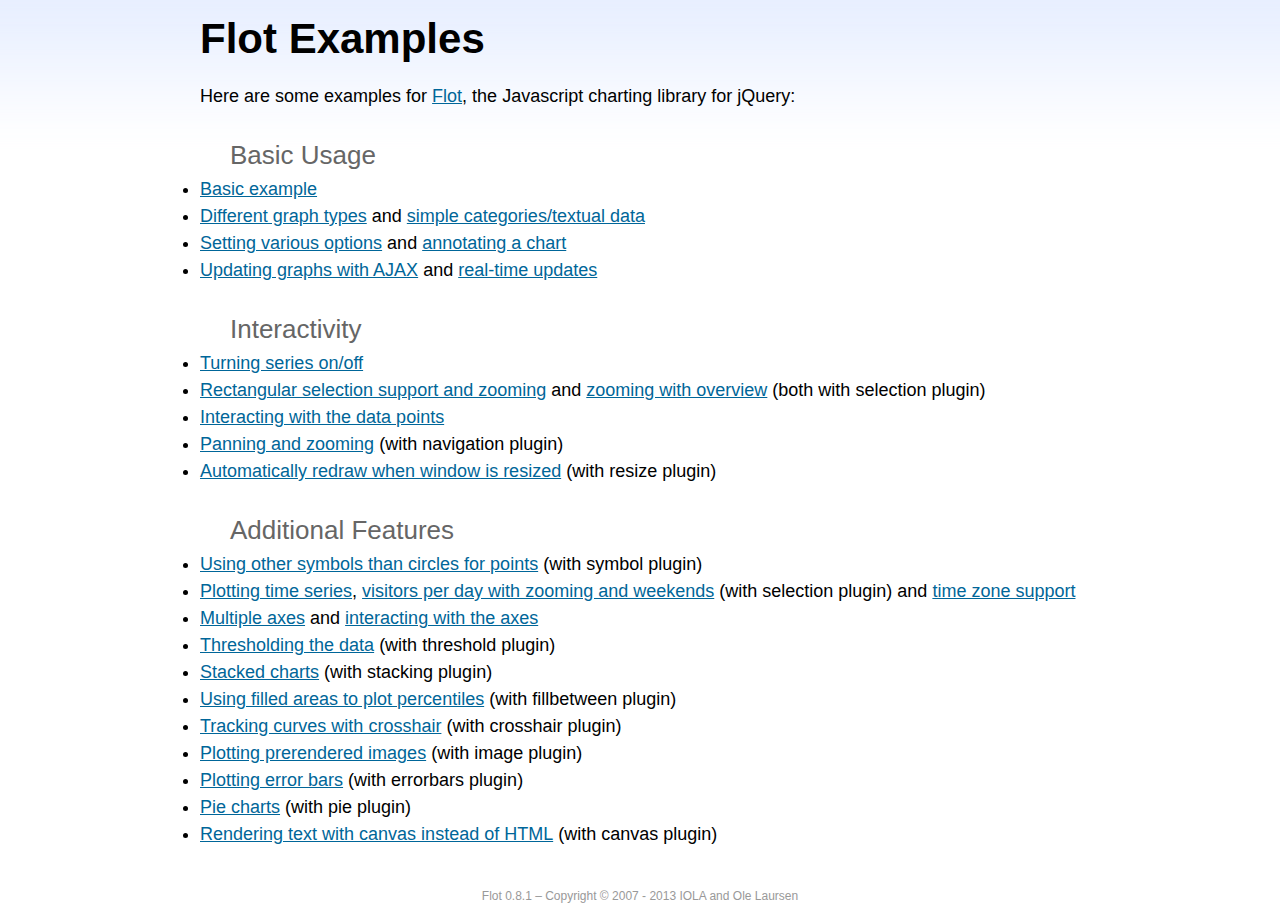
<file: jquery/jquery/flot/examples/index.html>
<!DOCTYPE html PUBLIC "-//W3C//DTD HTML 4.01//EN" "http://www.w3.org/TR/html4/strict.dtd">
<html>
<head>
	<meta http-equiv="Content-Type" content="text/html; charset=utf-8">
	<title>Flot Examples</title>
	<link href="examples.css" rel="stylesheet" type="text/css">
	<style>

	h3 {
		margin-top: 30px;
		margin-bottom: 5px;
	}

	</style>
	<script language="javascript" type="text/javascript" src="../jquery.js"></script>
	<script language="javascript" type="text/javascript" src="../jquery.flot.js"></script>
	<script type="text/javascript">

	$(function() {

		// Add the Flot version string to the footer

		$("#footer").prepend("Flot " + $.plot.version + " &ndash; ");
	});

	</script>
</head>
<body>

	<div id="header">
		<h2>Flot Examples</h2>
	</div>

	<div id="content">

		<p>Here are some examples for <a href="http://www.flotcharts.org">Flot</a>, the Javascript charting library for jQuery:</p>

		<h3>Basic Usage</h3>

		<ul>
			<li><a href="basic-usage/index.html">Basic example</a></li>
			<li><a href="series-types/index.html">Different graph types</a> and <a href="categories/index.html">simple categories/textual data</a></li>
			<li><a href="basic-options/index.html">Setting various options</a> and <a href="annotating/index.html">annotating a chart</a></li>
			<li><a href="ajax/index.html">Updating graphs with AJAX</a> and <a href="realtime/index.html">real-time updates</a></li>
		</ul>

		<h3>Interactivity</h3>

		<ul>
			<li><a href="series-toggle/index.html">Turning series on/off</a></li>
			<li><a href="selection/index.html">Rectangular selection support and zooming</a> and <a href="zooming/index.html">zooming with overview</a> (both with selection plugin)</li>
			<li><a href="interacting/index.html">Interacting with the data points</a></li>
			<li><a href="navigate/index.html">Panning and zooming</a> (with navigation plugin)</li>
			<li><a href="resize/index.html">Automatically redraw when window is resized</a> (with resize plugin)</li>
		</ul>

		<h3>Additional Features</h3>

		<ul>
			<li><a href="symbols/index.html">Using other symbols than circles for points</a> (with symbol plugin)</li>
			<li><a href="axes-time/index.html">Plotting time series</a>, <a href="visitors/index.html">visitors per day with zooming and weekends</a> (with selection plugin) and <a href="axes-time-zones/index.html">time zone support</a></li>
			<li><a href="axes-multiple/index.html">Multiple axes</a> and <a href="axes-interacting/index.html">interacting with the axes</a></li>
			<li><a href="threshold/index.html">Thresholding the data</a> (with threshold plugin)</li>
			<li><a href="stacking/index.html">Stacked charts</a> (with stacking plugin)</li>
			<li><a href="percentiles/index.html">Using filled areas to plot percentiles</a> (with fillbetween plugin)</li>
			<li><a href="tracking/index.html">Tracking curves with crosshair</a> (with crosshair plugin)</li>
			<li><a href="image/index.html">Plotting prerendered images</a> (with image plugin)</li>
			<li><a href="series-errorbars/index.html">Plotting error bars</a> (with errorbars plugin)</li>
			<li><a href="series-pie/index.html">Pie charts</a> (with pie plugin)</li>
			<li><a href="canvas/index.html">Rendering text with canvas instead of HTML</a> (with canvas plugin)</li>
		</ul>

	</div>

	<div id="footer">
		Copyright &copy; 2007 - 2013 IOLA and Ole Laursen
	</div>

</body>
</html>
</file>
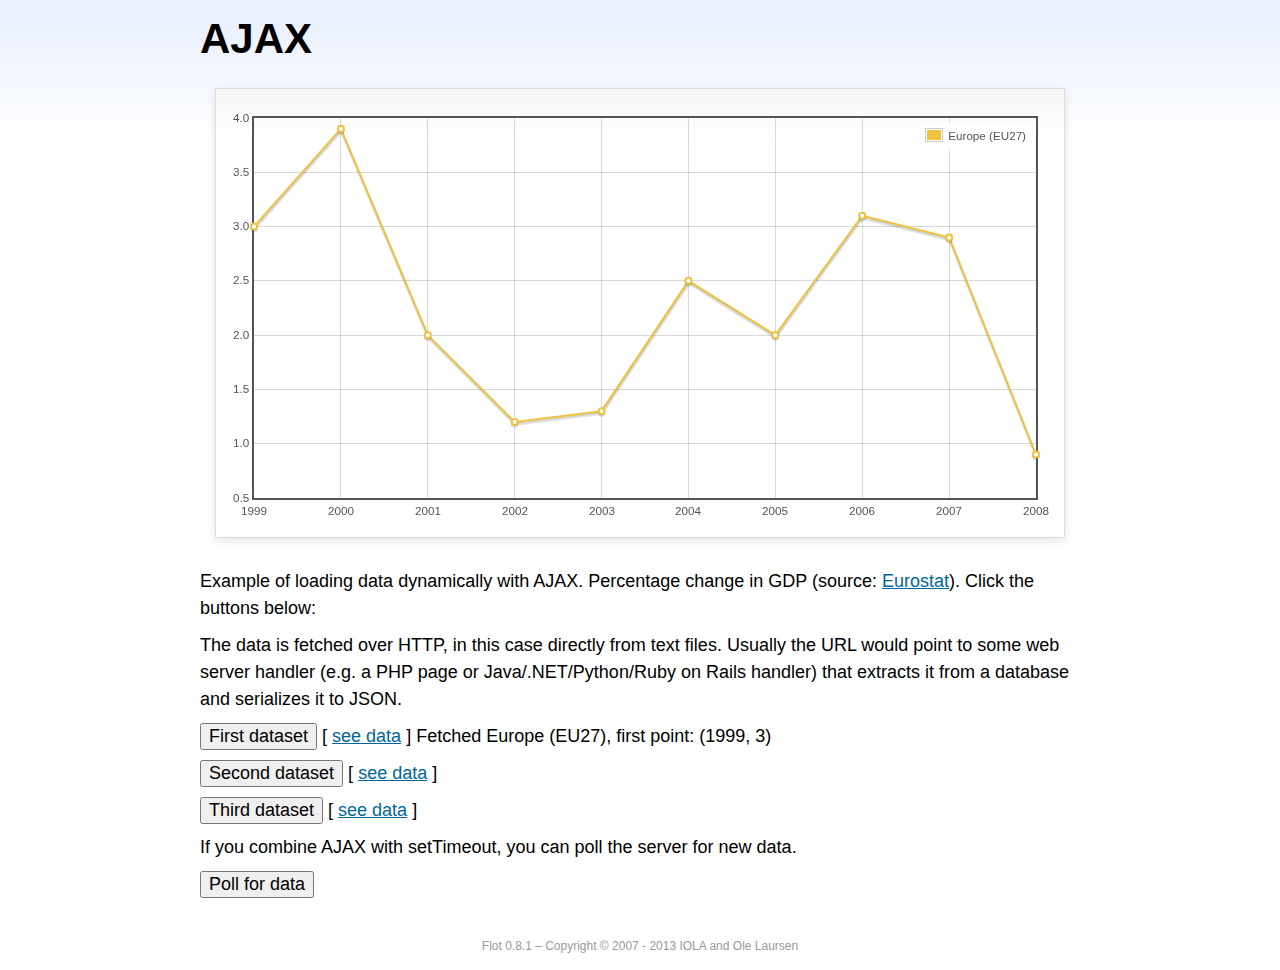
<file: jquery/jquery/flot/examples/ajax/index.html>
<!DOCTYPE html PUBLIC "-//W3C//DTD HTML 4.01//EN" "http://www.w3.org/TR/html4/strict.dtd">
<html>
<head>
	<meta http-equiv="Content-Type" content="text/html; charset=utf-8">
	<title>Flot Examples: AJAX</title>
	<link href="../examples.css" rel="stylesheet" type="text/css">
	<!--[if lte IE 8]><script language="javascript" type="text/javascript" src="../../excanvas.min.js"></script><![endif]-->
	<script language="javascript" type="text/javascript" src="../../jquery.js"></script>
	<script language="javascript" type="text/javascript" src="../../jquery.flot.js"></script>
	<script type="text/javascript">

	$(function() {

		var options = {
			lines: {
				show: true
			},
			points: {
				show: true
			},
			xaxis: {
				tickDecimals: 0,
				tickSize: 1
			}
		};

		var data = [];

		$.plot("#placeholder", data, options);

		// Fetch one series, adding to what we already have

		var alreadyFetched = {};

		$("button.fetchSeries").click(function () {

			var button = $(this);

			// Find the URL in the link right next to us, then fetch the data

			var dataurl = button.siblings("a").attr("href");

			function onDataReceived(series) {

				// Extract the first coordinate pair; jQuery has parsed it, so
				// the data is now just an ordinary JavaScript object

				var firstcoordinate = "(" + series.data[0][0] + ", " + series.data[0][1] + ")";
				button.siblings("span").text("Fetched " + series.label + ", first point: " + firstcoordinate);

				// Push the new data onto our existing data array

				if (!alreadyFetched[series.label]) {
					alreadyFetched[series.label] = true;
					data.push(series);
				}

				$.plot("#placeholder", data, options);
			}

			$.ajax({
				url: dataurl,
				type: "GET",
				dataType: "json",
				success: onDataReceived
			});
		});

		// Initiate a recurring data update

		$("button.dataUpdate").click(function () {

			data = [];
			alreadyFetched = {};

			$.plot("#placeholder", data, options);

			var iteration = 0;

			function fetchData() {

				++iteration;

				function onDataReceived(series) {

					// Load all the data in one pass; if we only got partial
					// data we could merge it with what we already have.

					data = [ series ];
					$.plot("#placeholder", data, options);
				}

				// Normally we call the same URL - a script connected to a
				// database - but in this case we only have static example
				// files, so we need to modify the URL.

				$.ajax({
					url: "data-eu-gdp-growth-" + iteration + ".json",
					type: "GET",
					dataType: "json",
					success: onDataReceived
				});

				if (iteration < 5) {
					setTimeout(fetchData, 1000);
				} else {
					data = [];
					alreadyFetched = {};
				}
			}

			setTimeout(fetchData, 1000);
		});

		// Load the first series by default, so we don't have an empty plot

		$("button.fetchSeries:first").click();

		// Add the Flot version string to the footer

		$("#footer").prepend("Flot " + $.plot.version + " &ndash; ");
	});

	</script>
</head>
<body>

	<div id="header">
		<h2>AJAX</h2>
	</div>

	<div id="content">

		<div class="demo-container">
			<div id="placeholder" class="demo-placeholder"></div>
		</div>

		<p>Example of loading data dynamically with AJAX. Percentage change in GDP (source: <a href="http://epp.eurostat.ec.europa.eu/tgm/table.do?tab=table&init=1&plugin=1&language=en&pcode=tsieb020">Eurostat</a>). Click the buttons below:</p>

		<p>The data is fetched over HTTP, in this case directly from text files. Usually the URL would point to some web server handler (e.g. a PHP page or Java/.NET/Python/Ruby on Rails handler) that extracts it from a database and serializes it to JSON.</p>

		<p>
			<button class="fetchSeries">First dataset</button>
			[ <a href="data-eu-gdp-growth.json">see data</a> ]
			<span></span>
		</p>

		<p>
			<button class="fetchSeries">Second dataset</button>
			[ <a href="data-japan-gdp-growth.json">see data</a> ]
			<span></span>
		</p>

		<p>
			<button class="fetchSeries">Third dataset</button>
			[ <a href="data-usa-gdp-growth.json">see data</a> ]
			<span></span>
		</p>

		<p>If you combine AJAX with setTimeout, you can poll the server for new data.</p>

		<p>
			<button class="dataUpdate">Poll for data</button>
		</p>

	</div>

	<div id="footer">
		Copyright &copy; 2007 - 2013 IOLA and Ole Laursen
	</div>

</body>
</html>
</file>
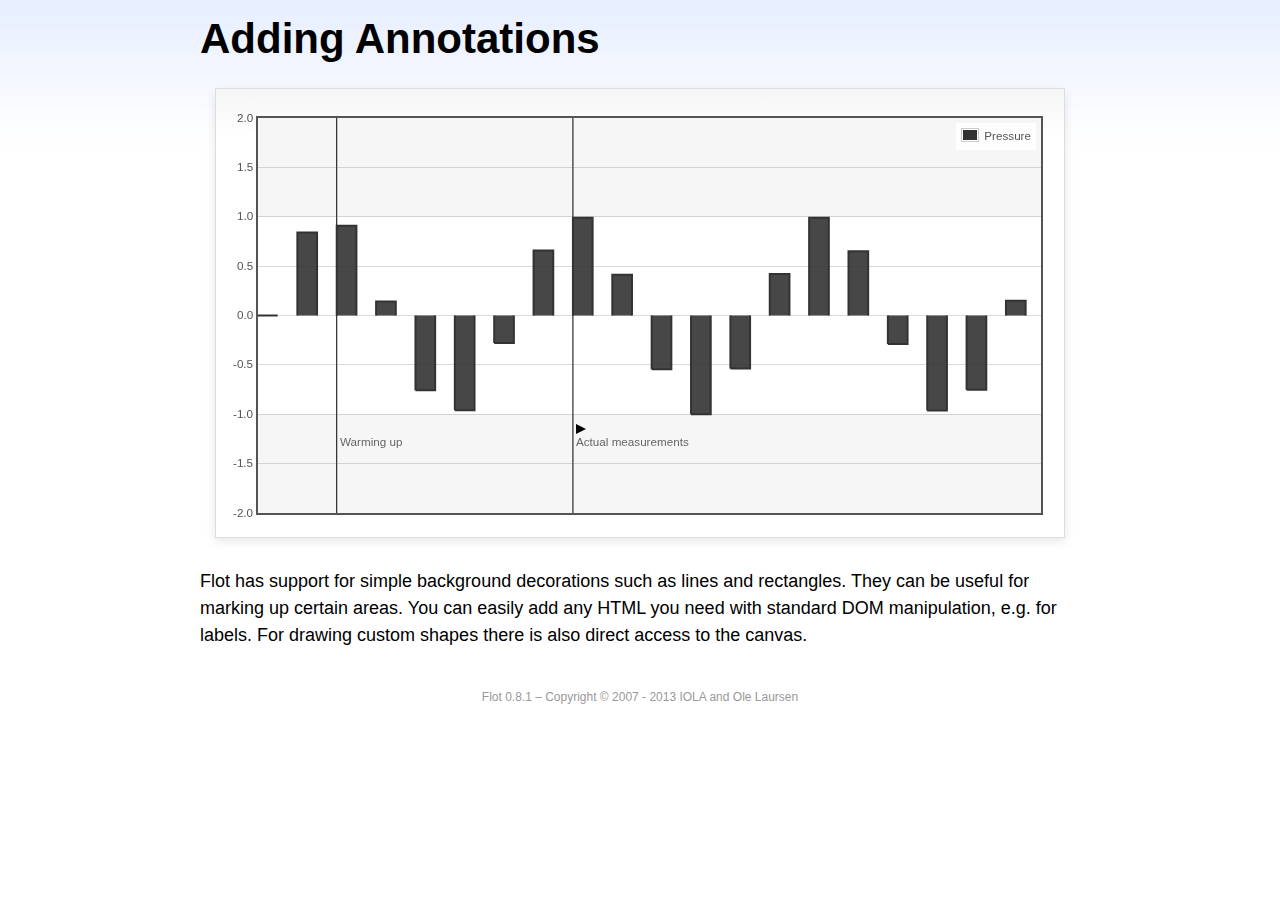
<file: jquery/jquery/flot/examples/annotating/index.html>
<!DOCTYPE html PUBLIC "-//W3C//DTD HTML 4.01//EN" "http://www.w3.org/TR/html4/strict.dtd">
<html>
<head>
	<meta http-equiv="Content-Type" content="text/html; charset=utf-8">
	<title>Flot Examples: Adding Annotations</title>
	<link href="../examples.css" rel="stylesheet" type="text/css">
	<!--[if lte IE 8]><script language="javascript" type="text/javascript" src="../../excanvas.min.js"></script><![endif]-->
	<script language="javascript" type="text/javascript" src="../../jquery.js"></script>
	<script language="javascript" type="text/javascript" src="../../jquery.flot.js"></script>
	<script type="text/javascript">

	$(function() {

		var d1 = [];
		for (var i = 0; i < 20; ++i) {
			d1.push([i, Math.sin(i)]);
		}

		var data = [{ data: d1, label: "Pressure", color: "#333" }];

		var markings = [
			{ color: "#f6f6f6", yaxis: { from: 1 } },
			{ color: "#f6f6f6", yaxis: { to: -1 } },
			{ color: "#000", lineWidth: 1, xaxis: { from: 2, to: 2 } },
			{ color: "#000", lineWidth: 1, xaxis: { from: 8, to: 8 } }
		];

		var placeholder = $("#placeholder");

		var plot = $.plot(placeholder, data, {
			bars: { show: true, barWidth: 0.5, fill: 0.9 },
			xaxis: { ticks: [], autoscaleMargin: 0.02 },
			yaxis: { min: -2, max: 2 },
			grid: { markings: markings }
		});

		var o = plot.pointOffset({ x: 2, y: -1.2});

		// Append it to the placeholder that Flot already uses for positioning

		placeholder.append("<div style='position:absolute;left:" + (o.left + 4) + "px;top:" + o.top + "px;color:#666;font-size:smaller'>Warming up</div>");

		o = plot.pointOffset({ x: 8, y: -1.2});
		placeholder.append("<div style='position:absolute;left:" + (o.left + 4) + "px;top:" + o.top + "px;color:#666;font-size:smaller'>Actual measurements</div>");

		// Draw a little arrow on top of the last label to demonstrate canvas
		// drawing

		var ctx = plot.getCanvas().getContext("2d");
		ctx.beginPath();
		o.left += 4;
		ctx.moveTo(o.left, o.top);
		ctx.lineTo(o.left, o.top - 10);
		ctx.lineTo(o.left + 10, o.top - 5);
		ctx.lineTo(o.left, o.top);
		ctx.fillStyle = "#000";
		ctx.fill();

		// Add the Flot version string to the footer

		$("#footer").prepend("Flot " + $.plot.version + " &ndash; ");
	});

	</script>
</head>
<body>

	<div id="header">
		<h2>Adding Annotations</h2>
	</div>

	<div id="content">

		<div class="demo-container">
			<div id="placeholder" class="demo-placeholder"></div>
		</div>

		<p>Flot has support for simple background decorations such as lines and rectangles. They can be useful for marking up certain areas. You can easily add any HTML you need with standard DOM manipulation, e.g. for labels. For drawing custom shapes there is also direct access to the canvas.</p>

	</div>

	<div id="footer">
		Copyright &copy; 2007 - 2013 IOLA and Ole Laursen
	</div>

</body>
</html>
</file>
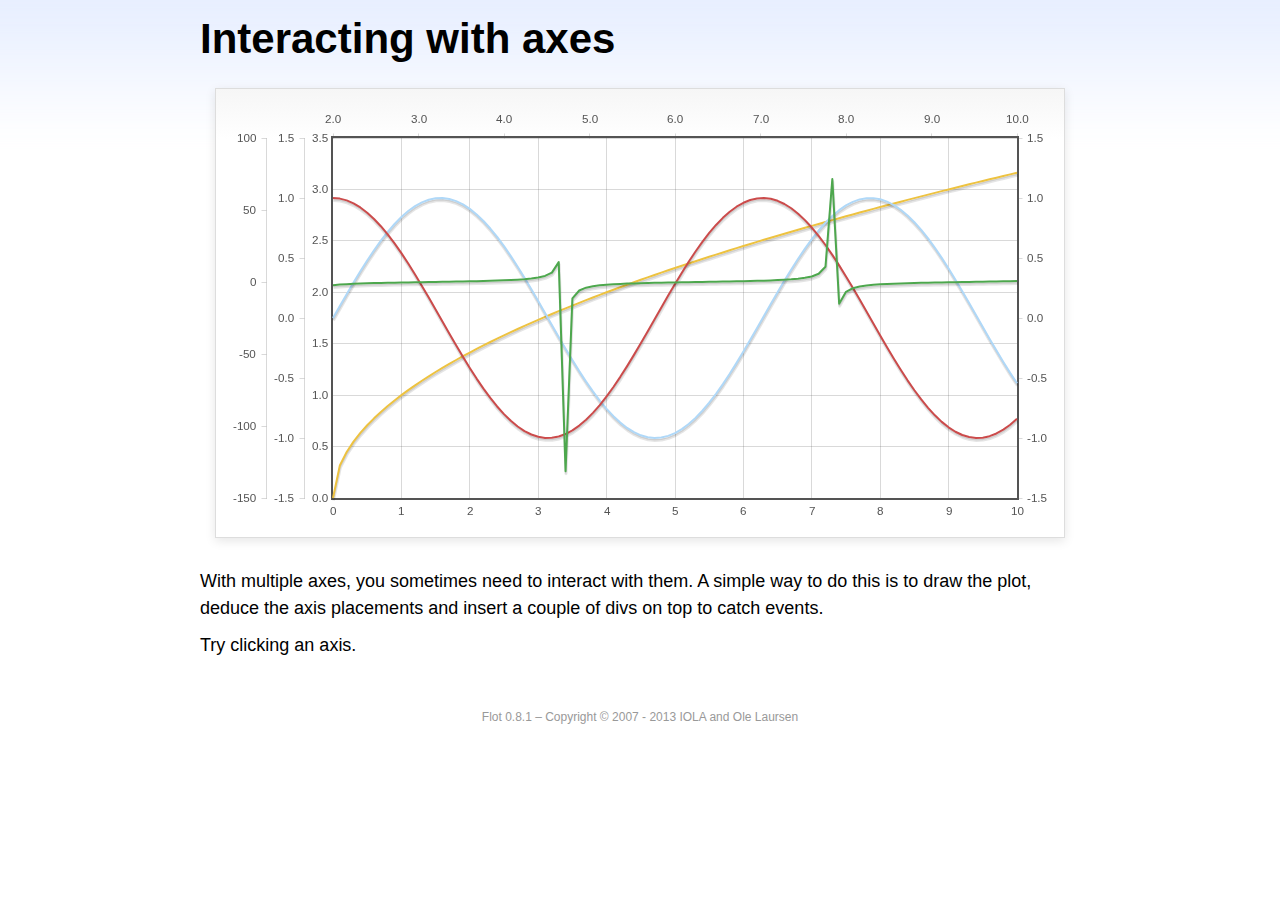
<file: jquery/jquery/flot/examples/axes-interacting/index.html>
<!DOCTYPE html PUBLIC "-//W3C//DTD HTML 4.01//EN" "http://www.w3.org/TR/html4/strict.dtd">
<html>
<head>
	<meta http-equiv="Content-Type" content="text/html; charset=utf-8">
	<title>Flot Examples: Interacting with axes</title>
	<link href="../examples.css" rel="stylesheet" type="text/css">
	<!--[if lte IE 8]><script language="javascript" type="text/javascript" src="../../excanvas.min.js"></script><![endif]-->
	<script language="javascript" type="text/javascript" src="../../jquery.js"></script>
	<script language="javascript" type="text/javascript" src="../../jquery.flot.js"></script>
	<script type="text/javascript">

	$(function() {

		function generate(start, end, fn) {
			var res = [];
			for (var i = 0; i <= 100; ++i) {
				var x = start + i / 100 * (end - start);
				res.push([x, fn(x)]);
			}
			return res;
		}

		var data = [
			{ data: generate(0, 10, function (x) { return Math.sqrt(x);}), xaxis: 1, yaxis:1 },
			{ data: generate(0, 10, function (x) { return Math.sin(x);}), xaxis: 1, yaxis:2 },
			{ data: generate(0, 10, function (x) { return Math.cos(x);}), xaxis: 1, yaxis:3 },
			{ data: generate(2, 10, function (x) { return Math.tan(x);}), xaxis: 2, yaxis: 4 }
		];

		var plot = $.plot("#placeholder", data, {
			xaxes: [
				{ position: 'bottom' },
				{ position: 'top'}
			],
			yaxes: [
				{ position: 'left' },
				{ position: 'left' },
				{ position: 'right' },
				{ position: 'left' }
			]
		});

		// Create a div for each axis

		$.each(plot.getAxes(), function (i, axis) {
			if (!axis.show)
				return;

			var box = axis.box;

			$("<div class='axisTarget' style='position:absolute; left:" + box.left + "px; top:" + box.top + "px; width:" + box.width +  "px; height:" + box.height + "px'></div>")
				.data("axis.direction", axis.direction)
				.data("axis.n", axis.n)
				.css({ backgroundColor: "#f00", opacity: 0, cursor: "pointer" })
				.appendTo(plot.getPlaceholder())
				.hover(
					function () { $(this).css({ opacity: 0.10 }) },
					function () { $(this).css({ opacity: 0 }) }
				)
				.click(function () {
					$("#click").text("You clicked the " + axis.direction + axis.n + "axis!")
				});
		});

		// Add the Flot version string to the footer

		$("#footer").prepend("Flot " + $.plot.version + " &ndash; ");
	});

	</script>
</head>
<body>

	<div id="header">
		<h2>Interacting with axes</h2>
	</div>

	<div id="content">

		<div class="demo-container">
			<div id="placeholder" class="demo-placeholder"></div>
		</div>

		<p>With multiple axes, you sometimes need to interact with them. A simple way to do this is to draw the plot, deduce the axis placements and insert a couple of divs on top to catch events.</p>

		<p>Try clicking an axis.</p>

		<p id="click"></p>

	</div>

	<div id="footer">
		Copyright &copy; 2007 - 2013 IOLA and Ole Laursen
	</div>

</body>
</html>
</file>
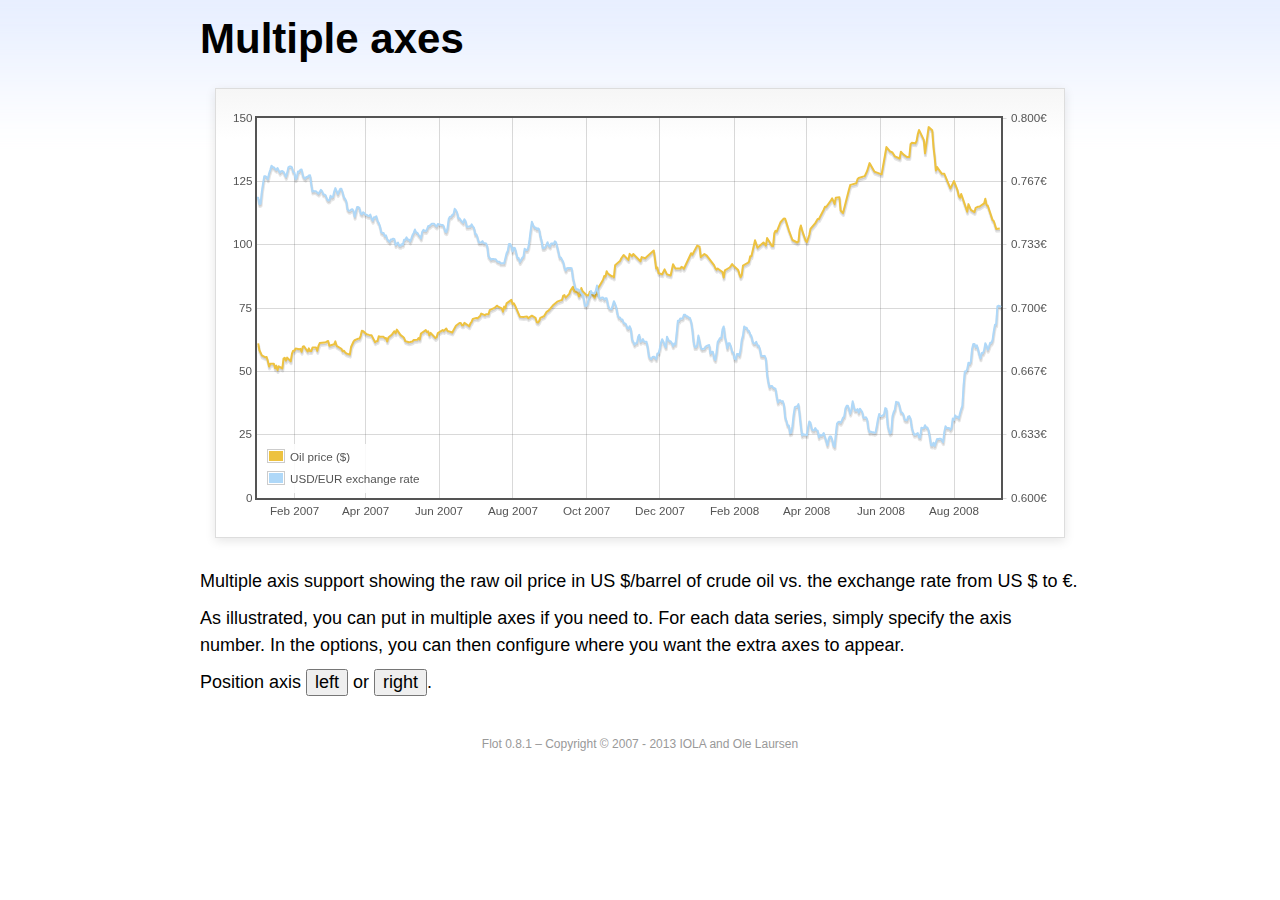
<file: jquery/jquery/flot/examples/axes-multiple/index.html>
<!DOCTYPE html PUBLIC "-//W3C//DTD HTML 4.01//EN" "http://www.w3.org/TR/html4/strict.dtd">
<html>
<head>
	<meta http-equiv="Content-Type" content="text/html; charset=utf-8">
	<title>Flot Examples: Multiple Axes</title>
	<link href="../examples.css" rel="stylesheet" type="text/css">
	<!--[if lte IE 8]><script language="javascript" type="text/javascript" src="../../excanvas.min.js"></script><![endif]-->
	<script language="javascript" type="text/javascript" src="../../jquery.js"></script>
	<script language="javascript" type="text/javascript" src="../../jquery.flot.js"></script>
	<script language="javascript" type="text/javascript" src="../../jquery.flot.time.js"></script>
	<script type="text/javascript">

	$(function() {

		var oilprices = [[1167692400000,61.05], [1167778800000,58.32], [1167865200000,57.35], [1167951600000,56.31], [1168210800000,55.55], [1168297200000,55.64], [1168383600000,54.02], [1168470000000,51.88], [1168556400000,52.99], [1168815600000,52.99], [1168902000000,51.21], [1168988400000,52.24], [1169074800000,50.48], [1169161200000,51.99], [1169420400000,51.13], [1169506800000,55.04], [1169593200000,55.37], [1169679600000,54.23], [1169766000000,55.42], [1170025200000,54.01], [1170111600000,56.97], [1170198000000,58.14], [1170284400000,58.14], [1170370800000,59.02], [1170630000000,58.74], [1170716400000,58.88], [1170802800000,57.71], [1170889200000,59.71], [1170975600000,59.89], [1171234800000,57.81], [1171321200000,59.06], [1171407600000,58.00], [1171494000000,57.99], [1171580400000,59.39], [1171839600000,59.39], [1171926000000,58.07], [1172012400000,60.07], [1172098800000,61.14], [1172444400000,61.39], [1172530800000,61.46], [1172617200000,61.79], [1172703600000,62.00], [1172790000000,60.07], [1173135600000,60.69], [1173222000000,61.82], [1173308400000,60.05], [1173654000000,58.91], [1173740400000,57.93], [1173826800000,58.16], [1173913200000,57.55], [1173999600000,57.11], [1174258800000,56.59], [1174345200000,59.61], [1174518000000,61.69], [1174604400000,62.28], [1174860000000,62.91], [1174946400000,62.93], [1175032800000,64.03], [1175119200000,66.03], [1175205600000,65.87], [1175464800000,64.64], [1175637600000,64.38], [1175724000000,64.28], [1175810400000,64.28], [1176069600000,61.51], [1176156000000,61.89], [1176242400000,62.01], [1176328800000,63.85], [1176415200000,63.63], [1176674400000,63.61], [1176760800000,63.10], [1176847200000,63.13], [1176933600000,61.83], [1177020000000,63.38], [1177279200000,64.58], [1177452000000,65.84], [1177538400000,65.06], [1177624800000,66.46], [1177884000000,64.40], [1178056800000,63.68], [1178143200000,63.19], [1178229600000,61.93], [1178488800000,61.47], [1178575200000,61.55], [1178748000000,61.81], [1178834400000,62.37], [1179093600000,62.46], [1179180000000,63.17], [1179266400000,62.55], [1179352800000,64.94], [1179698400000,66.27], [1179784800000,65.50], [1179871200000,65.77], [1179957600000,64.18], [1180044000000,65.20], [1180389600000,63.15], [1180476000000,63.49], [1180562400000,65.08], [1180908000000,66.30], [1180994400000,65.96], [1181167200000,66.93], [1181253600000,65.98], [1181599200000,65.35], [1181685600000,66.26], [1181858400000,68.00], [1182117600000,69.09], [1182204000000,69.10], [1182290400000,68.19], [1182376800000,68.19], [1182463200000,69.14], [1182722400000,68.19], [1182808800000,67.77], [1182895200000,68.97], [1182981600000,69.57], [1183068000000,70.68], [1183327200000,71.09], [1183413600000,70.92], [1183586400000,71.81], [1183672800000,72.81], [1183932000000,72.19], [1184018400000,72.56], [1184191200000,72.50], [1184277600000,74.15], [1184623200000,75.05], [1184796000000,75.92], [1184882400000,75.57], [1185141600000,74.89], [1185228000000,73.56], [1185314400000,75.57], [1185400800000,74.95], [1185487200000,76.83], [1185832800000,78.21], [1185919200000,76.53], [1186005600000,76.86], [1186092000000,76.00], [1186437600000,71.59], [1186696800000,71.47], [1186956000000,71.62], [1187042400000,71.00], [1187301600000,71.98], [1187560800000,71.12], [1187647200000,69.47], [1187733600000,69.26], [1187820000000,69.83], [1187906400000,71.09], [1188165600000,71.73], [1188338400000,73.36], [1188511200000,74.04], [1188856800000,76.30], [1189116000000,77.49], [1189461600000,78.23], [1189548000000,79.91], [1189634400000,80.09], [1189720800000,79.10], [1189980000000,80.57], [1190066400000,81.93], [1190239200000,83.32], [1190325600000,81.62], [1190584800000,80.95], [1190671200000,79.53], [1190757600000,80.30], [1190844000000,82.88], [1190930400000,81.66], [1191189600000,80.24], [1191276000000,80.05], [1191362400000,79.94], [1191448800000,81.44], [1191535200000,81.22], [1191794400000,79.02], [1191880800000,80.26], [1191967200000,80.30], [1192053600000,83.08], [1192140000000,83.69], [1192399200000,86.13], [1192485600000,87.61], [1192572000000,87.40], [1192658400000,89.47], [1192744800000,88.60], [1193004000000,87.56], [1193090400000,87.56], [1193176800000,87.10], [1193263200000,91.86], [1193612400000,93.53], [1193698800000,94.53], [1193871600000,95.93], [1194217200000,93.98], [1194303600000,96.37], [1194476400000,95.46], [1194562800000,96.32], [1195081200000,93.43], [1195167600000,95.10], [1195426800000,94.64], [1195513200000,95.10], [1196031600000,97.70], [1196118000000,94.42], [1196204400000,90.62], [1196290800000,91.01], [1196377200000,88.71], [1196636400000,88.32], [1196809200000,90.23], [1196982000000,88.28], [1197241200000,87.86], [1197327600000,90.02], [1197414000000,92.25], [1197586800000,90.63], [1197846000000,90.63], [1197932400000,90.49], [1198018800000,91.24], [1198105200000,91.06], [1198191600000,90.49], [1198710000000,96.62], [1198796400000,96.00], [1199142000000,99.62], [1199314800000,99.18], [1199401200000,95.09], [1199660400000,96.33], [1199833200000,95.67], [1200351600000,91.90], [1200438000000,90.84], [1200524400000,90.13], [1200610800000,90.57], [1200956400000,89.21], [1201042800000,86.99], [1201129200000,89.85], [1201474800000,90.99], [1201561200000,91.64], [1201647600000,92.33], [1201734000000,91.75], [1202079600000,90.02], [1202166000000,88.41], [1202252400000,87.14], [1202338800000,88.11], [1202425200000,91.77], [1202770800000,92.78], [1202857200000,93.27], [1202943600000,95.46], [1203030000000,95.46], [1203289200000,101.74], [1203462000000,98.81], [1203894000000,100.88], [1204066800000,99.64], [1204153200000,102.59], [1204239600000,101.84], [1204498800000,99.52], [1204585200000,99.52], [1204671600000,104.52], [1204758000000,105.47], [1204844400000,105.15], [1205103600000,108.75], [1205276400000,109.92], [1205362800000,110.33], [1205449200000,110.21], [1205708400000,105.68], [1205967600000,101.84], [1206313200000,100.86], [1206399600000,101.22], [1206486000000,105.90], [1206572400000,107.58], [1206658800000,105.62], [1206914400000,101.58], [1207000800000,100.98], [1207173600000,103.83], [1207260000000,106.23], [1207605600000,108.50], [1207778400000,110.11], [1207864800000,110.14], [1208210400000,113.79], [1208296800000,114.93], [1208383200000,114.86], [1208728800000,117.48], [1208815200000,118.30], [1208988000000,116.06], [1209074400000,118.52], [1209333600000,118.75], [1209420000000,113.46], [1209592800000,112.52], [1210024800000,121.84], [1210111200000,123.53], [1210197600000,123.69], [1210543200000,124.23], [1210629600000,125.80], [1210716000000,126.29], [1211148000000,127.05], [1211320800000,129.07], [1211493600000,132.19], [1211839200000,128.85], [1212357600000,127.76], [1212703200000,138.54], [1212962400000,136.80], [1213135200000,136.38], [1213308000000,134.86], [1213653600000,134.01], [1213740000000,136.68], [1213912800000,135.65], [1214172000000,134.62], [1214258400000,134.62], [1214344800000,134.62], [1214431200000,139.64], [1214517600000,140.21], [1214776800000,140.00], [1214863200000,140.97], [1214949600000,143.57], [1215036000000,145.29], [1215381600000,141.37], [1215468000000,136.04], [1215727200000,146.40], [1215986400000,145.18], [1216072800000,138.74], [1216159200000,134.60], [1216245600000,129.29], [1216332000000,130.65], [1216677600000,127.95], [1216850400000,127.95], [1217282400000,122.19], [1217455200000,124.08], [1217541600000,125.10], [1217800800000,121.41], [1217887200000,119.17], [1217973600000,118.58], [1218060000000,120.02], [1218405600000,114.45], [1218492000000,113.01], [1218578400000,116.00], [1218751200000,113.77], [1219010400000,112.87], [1219096800000,114.53], [1219269600000,114.98], [1219356000000,114.98], [1219701600000,116.27], [1219788000000,118.15], [1219874400000,115.59], [1219960800000,115.46], [1220306400000,109.71], [1220392800000,109.35], [1220565600000,106.23], [1220824800000,106.34]];

		var exchangerates = [[1167606000000,0.7580], [1167692400000,0.7580], [1167778800000,0.75470], [1167865200000,0.75490], [1167951600000,0.76130], [1168038000000,0.76550], [1168124400000,0.76930], [1168210800000,0.76940], [1168297200000,0.76880], [1168383600000,0.76780], [1168470000000,0.77080], [1168556400000,0.77270], [1168642800000,0.77490], [1168729200000,0.77410], [1168815600000,0.77410], [1168902000000,0.77320], [1168988400000,0.77270], [1169074800000,0.77370], [1169161200000,0.77240], [1169247600000,0.77120], [1169334000000,0.7720], [1169420400000,0.77210], [1169506800000,0.77170], [1169593200000,0.77040], [1169679600000,0.7690], [1169766000000,0.77110], [1169852400000,0.7740], [1169938800000,0.77450], [1170025200000,0.77450], [1170111600000,0.7740], [1170198000000,0.77160], [1170284400000,0.77130], [1170370800000,0.76780], [1170457200000,0.76880], [1170543600000,0.77180], [1170630000000,0.77180], [1170716400000,0.77280], [1170802800000,0.77290], [1170889200000,0.76980], [1170975600000,0.76850], [1171062000000,0.76810], [1171148400000,0.7690], [1171234800000,0.7690], [1171321200000,0.76980], [1171407600000,0.76990], [1171494000000,0.76510], [1171580400000,0.76130], [1171666800000,0.76160], [1171753200000,0.76140], [1171839600000,0.76140], [1171926000000,0.76070], [1172012400000,0.76020], [1172098800000,0.76110], [1172185200000,0.76220], [1172271600000,0.76150], [1172358000000,0.75980], [1172444400000,0.75980], [1172530800000,0.75920], [1172617200000,0.75730], [1172703600000,0.75660], [1172790000000,0.75670], [1172876400000,0.75910], [1172962800000,0.75820], [1173049200000,0.75850], [1173135600000,0.76130], [1173222000000,0.76310], [1173308400000,0.76150], [1173394800000,0.760], [1173481200000,0.76130], [1173567600000,0.76270], [1173654000000,0.76270], [1173740400000,0.76080], [1173826800000,0.75830], [1173913200000,0.75750], [1173999600000,0.75620], [1174086000000,0.7520], [1174172400000,0.75120], [1174258800000,0.75120], [1174345200000,0.75170], [1174431600000,0.7520], [1174518000000,0.75110], [1174604400000,0.7480], [1174690800000,0.75090], [1174777200000,0.75310], [1174860000000,0.75310], [1174946400000,0.75270], [1175032800000,0.74980], [1175119200000,0.74930], [1175205600000,0.75040], [1175292000000,0.750], [1175378400000,0.74910], [1175464800000,0.74910], [1175551200000,0.74850], [1175637600000,0.74840], [1175724000000,0.74920], [1175810400000,0.74710], [1175896800000,0.74590], [1175983200000,0.74770], [1176069600000,0.74770], [1176156000000,0.74830], [1176242400000,0.74580], [1176328800000,0.74480], [1176415200000,0.7430], [1176501600000,0.73990], [1176588000000,0.73950], [1176674400000,0.73950], [1176760800000,0.73780], [1176847200000,0.73820], [1176933600000,0.73620], [1177020000000,0.73550], [1177106400000,0.73480], [1177192800000,0.73610], [1177279200000,0.73610], [1177365600000,0.73650], [1177452000000,0.73620], [1177538400000,0.73310], [1177624800000,0.73390], [1177711200000,0.73440], [1177797600000,0.73270], [1177884000000,0.73270], [1177970400000,0.73360], [1178056800000,0.73330], [1178143200000,0.73590], [1178229600000,0.73590], [1178316000000,0.73720], [1178402400000,0.7360], [1178488800000,0.7360], [1178575200000,0.7350], [1178661600000,0.73650], [1178748000000,0.73840], [1178834400000,0.73950], [1178920800000,0.74130], [1179007200000,0.73970], [1179093600000,0.73960], [1179180000000,0.73850], [1179266400000,0.73780], [1179352800000,0.73660], [1179439200000,0.740], [1179525600000,0.74110], [1179612000000,0.74060], [1179698400000,0.74050], [1179784800000,0.74140], [1179871200000,0.74310], [1179957600000,0.74310], [1180044000000,0.74380], [1180130400000,0.74430], [1180216800000,0.74430], [1180303200000,0.74430], [1180389600000,0.74340], [1180476000000,0.74290], [1180562400000,0.74420], [1180648800000,0.7440], [1180735200000,0.74390], [1180821600000,0.74370], [1180908000000,0.74370], [1180994400000,0.74290], [1181080800000,0.74030], [1181167200000,0.73990], [1181253600000,0.74180], [1181340000000,0.74680], [1181426400000,0.7480], [1181512800000,0.7480], [1181599200000,0.7490], [1181685600000,0.74940], [1181772000000,0.75220], [1181858400000,0.75150], [1181944800000,0.75020], [1182031200000,0.74720], [1182117600000,0.74720], [1182204000000,0.74620], [1182290400000,0.74550], [1182376800000,0.74490], [1182463200000,0.74670], [1182549600000,0.74580], [1182636000000,0.74270], [1182722400000,0.74270], [1182808800000,0.7430], [1182895200000,0.74290], [1182981600000,0.7440], [1183068000000,0.7430], [1183154400000,0.74220], [1183240800000,0.73880], [1183327200000,0.73880], [1183413600000,0.73690], [1183500000000,0.73450], [1183586400000,0.73450], [1183672800000,0.73450], [1183759200000,0.73520], [1183845600000,0.73410], [1183932000000,0.73410], [1184018400000,0.7340], [1184104800000,0.73240], [1184191200000,0.72720], [1184277600000,0.72640], [1184364000000,0.72550], [1184450400000,0.72580], [1184536800000,0.72580], [1184623200000,0.72560], [1184709600000,0.72570], [1184796000000,0.72470], [1184882400000,0.72430], [1184968800000,0.72440], [1185055200000,0.72350], [1185141600000,0.72350], [1185228000000,0.72350], [1185314400000,0.72350], [1185400800000,0.72620], [1185487200000,0.72880], [1185573600000,0.73010], [1185660000000,0.73370], [1185746400000,0.73370], [1185832800000,0.73240], [1185919200000,0.72970], [1186005600000,0.73170], [1186092000000,0.73150], [1186178400000,0.72880], [1186264800000,0.72630], [1186351200000,0.72630], [1186437600000,0.72420], [1186524000000,0.72530], [1186610400000,0.72640], [1186696800000,0.7270], [1186783200000,0.73120], [1186869600000,0.73050], [1186956000000,0.73050], [1187042400000,0.73180], [1187128800000,0.73580], [1187215200000,0.74090], [1187301600000,0.74540], [1187388000000,0.74370], [1187474400000,0.74240], [1187560800000,0.74240], [1187647200000,0.74150], [1187733600000,0.74190], [1187820000000,0.74140], [1187906400000,0.73770], [1187992800000,0.73550], [1188079200000,0.73150], [1188165600000,0.73150], [1188252000000,0.7320], [1188338400000,0.73320], [1188424800000,0.73460], [1188511200000,0.73280], [1188597600000,0.73230], [1188684000000,0.7340], [1188770400000,0.7340], [1188856800000,0.73360], [1188943200000,0.73510], [1189029600000,0.73460], [1189116000000,0.73210], [1189202400000,0.72940], [1189288800000,0.72660], [1189375200000,0.72660], [1189461600000,0.72540], [1189548000000,0.72420], [1189634400000,0.72130], [1189720800000,0.71970], [1189807200000,0.72090], [1189893600000,0.7210], [1189980000000,0.7210], [1190066400000,0.7210], [1190152800000,0.72090], [1190239200000,0.71590], [1190325600000,0.71330], [1190412000000,0.71050], [1190498400000,0.70990], [1190584800000,0.70990], [1190671200000,0.70930], [1190757600000,0.70930], [1190844000000,0.70760], [1190930400000,0.7070], [1191016800000,0.70490], [1191103200000,0.70120], [1191189600000,0.70110], [1191276000000,0.70190], [1191362400000,0.70460], [1191448800000,0.70630], [1191535200000,0.70890], [1191621600000,0.70770], [1191708000000,0.70770], [1191794400000,0.70770], [1191880800000,0.70910], [1191967200000,0.71180], [1192053600000,0.70790], [1192140000000,0.70530], [1192226400000,0.7050], [1192312800000,0.70550], [1192399200000,0.70550], [1192485600000,0.70450], [1192572000000,0.70510], [1192658400000,0.70510], [1192744800000,0.70170], [1192831200000,0.70], [1192917600000,0.69950], [1193004000000,0.69940], [1193090400000,0.70140], [1193176800000,0.70360], [1193263200000,0.70210], [1193349600000,0.70020], [1193436000000,0.69670], [1193522400000,0.6950], [1193612400000,0.6950], [1193698800000,0.69390], [1193785200000,0.6940], [1193871600000,0.69220], [1193958000000,0.69190], [1194044400000,0.69140], [1194130800000,0.68940], [1194217200000,0.68910], [1194303600000,0.69040], [1194390000000,0.6890], [1194476400000,0.68340], [1194562800000,0.68230], [1194649200000,0.68070], [1194735600000,0.68150], [1194822000000,0.68150], [1194908400000,0.68470], [1194994800000,0.68590], [1195081200000,0.68220], [1195167600000,0.68270], [1195254000000,0.68370], [1195340400000,0.68230], [1195426800000,0.68220], [1195513200000,0.68220], [1195599600000,0.67920], [1195686000000,0.67460], [1195772400000,0.67350], [1195858800000,0.67310], [1195945200000,0.67420], [1196031600000,0.67440], [1196118000000,0.67390], [1196204400000,0.67310], [1196290800000,0.67610], [1196377200000,0.67610], [1196463600000,0.67850], [1196550000000,0.68180], [1196636400000,0.68360], [1196722800000,0.68230], [1196809200000,0.68050], [1196895600000,0.67930], [1196982000000,0.68490], [1197068400000,0.68330], [1197154800000,0.68250], [1197241200000,0.68250], [1197327600000,0.68160], [1197414000000,0.67990], [1197500400000,0.68130], [1197586800000,0.68090], [1197673200000,0.68680], [1197759600000,0.69330], [1197846000000,0.69330], [1197932400000,0.69450], [1198018800000,0.69440], [1198105200000,0.69460], [1198191600000,0.69640], [1198278000000,0.69650], [1198364400000,0.69560], [1198450800000,0.69560], [1198537200000,0.6950], [1198623600000,0.69480], [1198710000000,0.69280], [1198796400000,0.68870], [1198882800000,0.68240], [1198969200000,0.67940], [1199055600000,0.67940], [1199142000000,0.68030], [1199228400000,0.68550], [1199314800000,0.68240], [1199401200000,0.67910], [1199487600000,0.67830], [1199574000000,0.67850], [1199660400000,0.67850], [1199746800000,0.67970], [1199833200000,0.680], [1199919600000,0.68030], [1200006000000,0.68050], [1200092400000,0.6760], [1200178800000,0.6770], [1200265200000,0.6770], [1200351600000,0.67360], [1200438000000,0.67260], [1200524400000,0.67640], [1200610800000,0.68210], [1200697200000,0.68310], [1200783600000,0.68420], [1200870000000,0.68420], [1200956400000,0.68870], [1201042800000,0.69030], [1201129200000,0.68480], [1201215600000,0.68240], [1201302000000,0.67880], [1201388400000,0.68140], [1201474800000,0.68140], [1201561200000,0.67970], [1201647600000,0.67690], [1201734000000,0.67650], [1201820400000,0.67330], [1201906800000,0.67290], [1201993200000,0.67580], [1202079600000,0.67580], [1202166000000,0.6750], [1202252400000,0.6780], [1202338800000,0.68330], [1202425200000,0.68560], [1202511600000,0.69030], [1202598000000,0.68960], [1202684400000,0.68960], [1202770800000,0.68820], [1202857200000,0.68790], [1202943600000,0.68620], [1203030000000,0.68520], [1203116400000,0.68230], [1203202800000,0.68130], [1203289200000,0.68130], [1203375600000,0.68220], [1203462000000,0.68020], [1203548400000,0.68020], [1203634800000,0.67840], [1203721200000,0.67480], [1203807600000,0.67470], [1203894000000,0.67470], [1203980400000,0.67480], [1204066800000,0.67330], [1204153200000,0.6650], [1204239600000,0.66110], [1204326000000,0.65830], [1204412400000,0.6590], [1204498800000,0.6590], [1204585200000,0.65810], [1204671600000,0.65780], [1204758000000,0.65740], [1204844400000,0.65320], [1204930800000,0.65020], [1205017200000,0.65140], [1205103600000,0.65140], [1205190000000,0.65070], [1205276400000,0.6510], [1205362800000,0.64890], [1205449200000,0.64240], [1205535600000,0.64060], [1205622000000,0.63820], [1205708400000,0.63820], [1205794800000,0.63410], [1205881200000,0.63440], [1205967600000,0.63780], [1206054000000,0.64390], [1206140400000,0.64780], [1206226800000,0.64810], [1206313200000,0.64810], [1206399600000,0.64940], [1206486000000,0.64380], [1206572400000,0.63770], [1206658800000,0.63290], [1206745200000,0.63360], [1206831600000,0.63330], [1206914400000,0.63330], [1207000800000,0.6330], [1207087200000,0.63710], [1207173600000,0.64030], [1207260000000,0.63960], [1207346400000,0.63640], [1207432800000,0.63560], [1207519200000,0.63560], [1207605600000,0.63680], [1207692000000,0.63570], [1207778400000,0.63540], [1207864800000,0.6320], [1207951200000,0.63320], [1208037600000,0.63280], [1208124000000,0.63310], [1208210400000,0.63420], [1208296800000,0.63210], [1208383200000,0.63020], [1208469600000,0.62780], [1208556000000,0.63080], [1208642400000,0.63240], [1208728800000,0.63240], [1208815200000,0.63070], [1208901600000,0.62770], [1208988000000,0.62690], [1209074400000,0.63350], [1209160800000,0.63920], [1209247200000,0.640], [1209333600000,0.64010], [1209420000000,0.63960], [1209506400000,0.64070], [1209592800000,0.64230], [1209679200000,0.64290], [1209765600000,0.64720], [1209852000000,0.64850], [1209938400000,0.64860], [1210024800000,0.64670], [1210111200000,0.64440], [1210197600000,0.64670], [1210284000000,0.65090], [1210370400000,0.64780], [1210456800000,0.64610], [1210543200000,0.64610], [1210629600000,0.64680], [1210716000000,0.64490], [1210802400000,0.6470], [1210888800000,0.64610], [1210975200000,0.64520], [1211061600000,0.64220], [1211148000000,0.64220], [1211234400000,0.64250], [1211320800000,0.64140], [1211407200000,0.63660], [1211493600000,0.63460], [1211580000000,0.6350], [1211666400000,0.63460], [1211752800000,0.63460], [1211839200000,0.63430], [1211925600000,0.63460], [1212012000000,0.63790], [1212098400000,0.64160], [1212184800000,0.64420], [1212271200000,0.64310], [1212357600000,0.64310], [1212444000000,0.64350], [1212530400000,0.6440], [1212616800000,0.64730], [1212703200000,0.64690], [1212789600000,0.63860], [1212876000000,0.63560], [1212962400000,0.6340], [1213048800000,0.63460], [1213135200000,0.6430], [1213221600000,0.64520], [1213308000000,0.64670], [1213394400000,0.65060], [1213480800000,0.65040], [1213567200000,0.65030], [1213653600000,0.64810], [1213740000000,0.64510], [1213826400000,0.6450], [1213912800000,0.64410], [1213999200000,0.64140], [1214085600000,0.64090], [1214172000000,0.64090], [1214258400000,0.64280], [1214344800000,0.64310], [1214431200000,0.64180], [1214517600000,0.63710], [1214604000000,0.63490], [1214690400000,0.63330], [1214776800000,0.63340], [1214863200000,0.63380], [1214949600000,0.63420], [1215036000000,0.6320], [1215122400000,0.63180], [1215208800000,0.6370], [1215295200000,0.63680], [1215381600000,0.63680], [1215468000000,0.63830], [1215554400000,0.63710], [1215640800000,0.63710], [1215727200000,0.63550], [1215813600000,0.6320], [1215900000000,0.62770], [1215986400000,0.62760], [1216072800000,0.62910], [1216159200000,0.62740], [1216245600000,0.62930], [1216332000000,0.63110], [1216418400000,0.6310], [1216504800000,0.63120], [1216591200000,0.63120], [1216677600000,0.63040], [1216764000000,0.62940], [1216850400000,0.63480], [1216936800000,0.63780], [1217023200000,0.63680], [1217109600000,0.63680], [1217196000000,0.63680], [1217282400000,0.6360], [1217368800000,0.6370], [1217455200000,0.64180], [1217541600000,0.64110], [1217628000000,0.64350], [1217714400000,0.64270], [1217800800000,0.64270], [1217887200000,0.64190], [1217973600000,0.64460], [1218060000000,0.64680], [1218146400000,0.64870], [1218232800000,0.65940], [1218319200000,0.66660], [1218405600000,0.66660], [1218492000000,0.66780], [1218578400000,0.67120], [1218664800000,0.67050], [1218751200000,0.67180], [1218837600000,0.67840], [1218924000000,0.68110], [1219010400000,0.68110], [1219096800000,0.67940], [1219183200000,0.68040], [1219269600000,0.67810], [1219356000000,0.67560], [1219442400000,0.67350], [1219528800000,0.67630], [1219615200000,0.67620], [1219701600000,0.67770], [1219788000000,0.68150], [1219874400000,0.68020], [1219960800000,0.6780], [1220047200000,0.67960], [1220133600000,0.68170], [1220220000000,0.68170], [1220306400000,0.68320], [1220392800000,0.68770], [1220479200000,0.69120], [1220565600000,0.69140], [1220652000000,0.70090], [1220738400000,0.70120], [1220824800000,0.7010], [1220911200000,0.70050]];

		function euroFormatter(v, axis) {
			return v.toFixed(axis.tickDecimals) + "€";
		}

		function doPlot(position) {
			$.plot("#placeholder", [
				{ data: oilprices, label: "Oil price ($)" },
				{ data: exchangerates, label: "USD/EUR exchange rate", yaxis: 2 }
			], {
				xaxes: [ { mode: "time" } ],
				yaxes: [ { min: 0 }, {
					// align if we are to the right
					alignTicksWithAxis: position == "right" ? 1 : null,
					position: position,
					tickFormatter: euroFormatter
				} ],
				legend: { position: "sw" }
			});
		}

		doPlot("right");

		$("button").click(function () {
			doPlot($(this).text());
		});

		// Add the Flot version string to the footer

		$("#footer").prepend("Flot " + $.plot.version + " &ndash; ");
	});

	</script>
</head>
<body>

	<div id="header">
		<h2>Multiple axes</h2>
	</div>

	<div id="content">

		<div class="demo-container">
			<div id="placeholder" class="demo-placeholder"></div>
		</div>

		<p>Multiple axis support showing the raw oil price in US $/barrel of crude oil vs. the exchange rate from US $ to €.</p>

		<p>As illustrated, you can put in multiple axes if you need to. For each data series, simply specify the axis number. In the options, you can then configure where you want the extra axes to appear.</p>

		<p>Position axis <button>left</button> or <button>right</button>.</p>

	</div>

	<div id="footer">
		Copyright &copy; 2007 - 2013 IOLA and Ole Laursen
	</div>

</body>
</html>
</file>
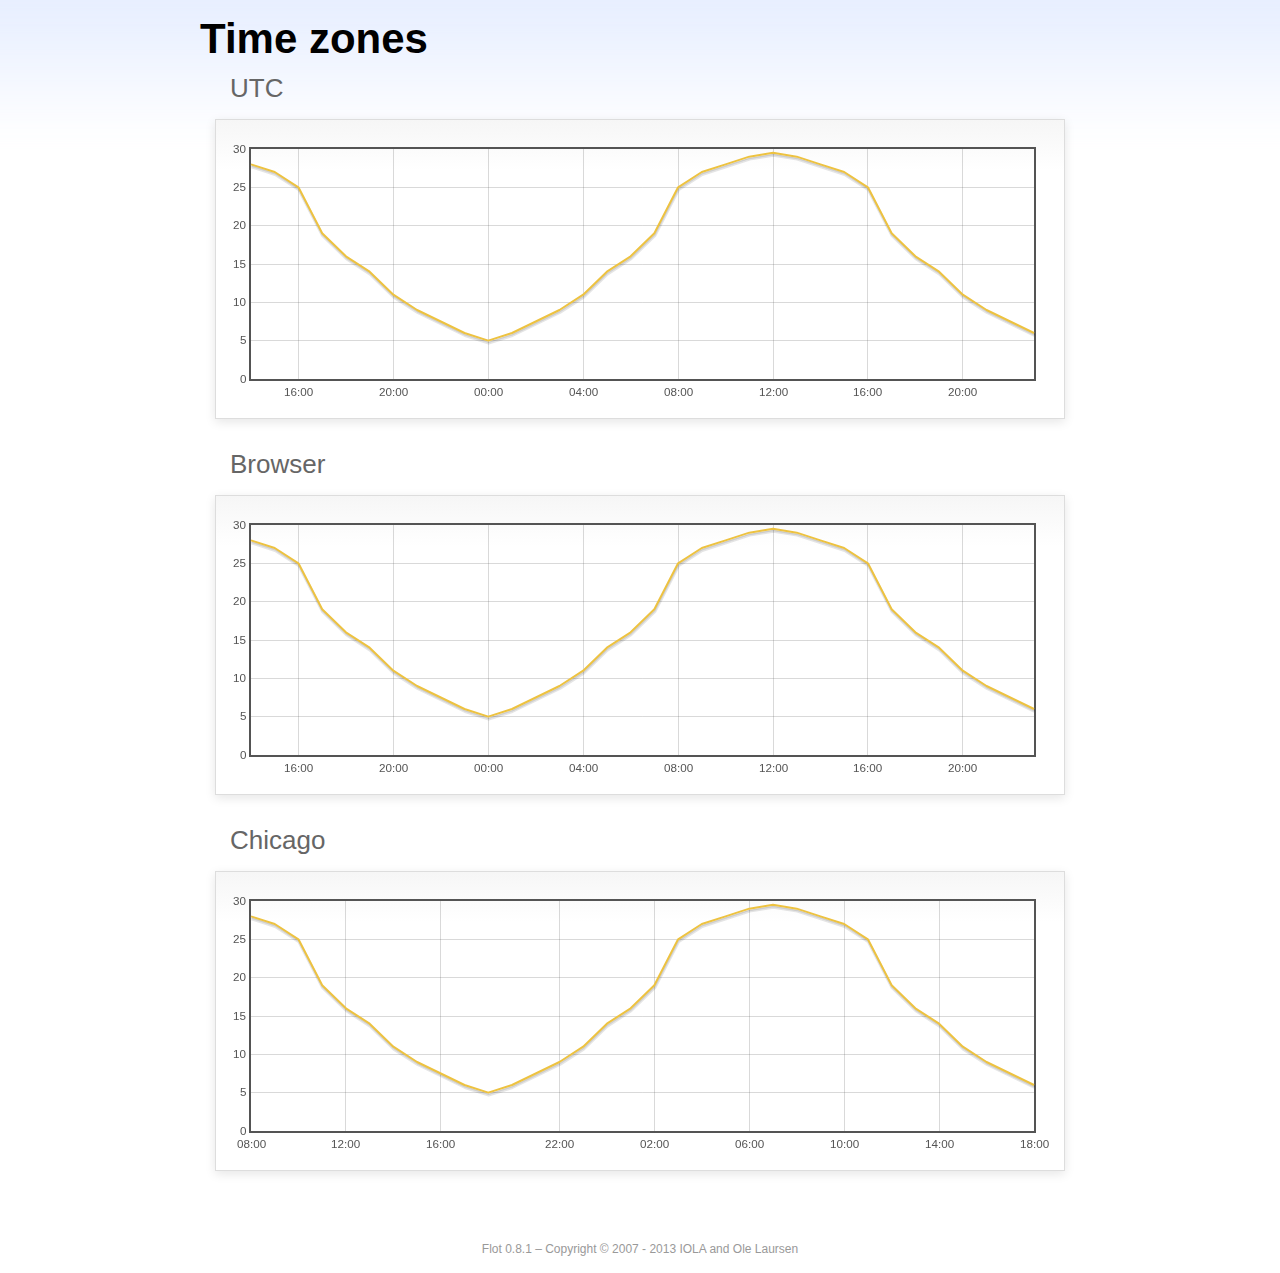
<file: jquery/jquery/flot/examples/axes-time-zones/index.html>
<!DOCTYPE html PUBLIC "-//W3C//DTD HTML 4.01//EN" "http://www.w3.org/TR/html4/strict.dtd">
<html>
<head>
	<meta http-equiv="Content-Type" content="text/html; charset=utf-8">
	<title>Flot Examples: Time zones</title>
	<link href="../examples.css" rel="stylesheet" type="text/css">
	<!--[if lte IE 8]><script language="javascript" type="text/javascript" src="../../excanvas.min.js"></script><![endif]-->
	<script language="javascript" type="text/javascript" src="../../jquery.js"></script>
	<script language="javascript" type="text/javascript" src="../../jquery.flot.js"></script>
	<script language="javascript" type="text/javascript" src="../../jquery.flot.time.js"></script>
	<script language="javascript" type="text/javascript" src="date.js"></script>
	<script type="text/javascript">

	$(function() {

		timezoneJS.timezone.zoneFileBasePath = "tz";
		timezoneJS.timezone.defaultZoneFile = [];
		timezoneJS.timezone.init({async: false});

		var d = [
			[Date.UTC(2011, 2, 12, 14, 0, 0), 28],
			[Date.UTC(2011, 2, 12, 15, 0, 0), 27],
			[Date.UTC(2011, 2, 12, 16, 0, 0), 25],
			[Date.UTC(2011, 2, 12, 17, 0, 0), 19],
			[Date.UTC(2011, 2, 12, 18, 0, 0), 16],
			[Date.UTC(2011, 2, 12, 19, 0, 0), 14],
			[Date.UTC(2011, 2, 12, 20, 0, 0), 11],
			[Date.UTC(2011, 2, 12, 21, 0, 0), 9],
			[Date.UTC(2011, 2, 12, 22, 0, 0), 7.5],
			[Date.UTC(2011, 2, 12, 23, 0, 0), 6],
			[Date.UTC(2011, 2, 13, 0, 0, 0), 5],
			[Date.UTC(2011, 2, 13, 1, 0, 0), 6],
			[Date.UTC(2011, 2, 13, 2, 0, 0), 7.5],
			[Date.UTC(2011, 2, 13, 3, 0, 0), 9],
			[Date.UTC(2011, 2, 13, 4, 0, 0), 11],
			[Date.UTC(2011, 2, 13, 5, 0, 0), 14],
			[Date.UTC(2011, 2, 13, 6, 0, 0), 16],
			[Date.UTC(2011, 2, 13, 7, 0, 0), 19],
			[Date.UTC(2011, 2, 13, 8, 0, 0), 25],
			[Date.UTC(2011, 2, 13, 9, 0, 0), 27],
			[Date.UTC(2011, 2, 13, 10, 0, 0), 28],
			[Date.UTC(2011, 2, 13, 11, 0, 0), 29],
			[Date.UTC(2011, 2, 13, 12, 0, 0), 29.5],
			[Date.UTC(2011, 2, 13, 13, 0, 0), 29],
			[Date.UTC(2011, 2, 13, 14, 0, 0), 28],
			[Date.UTC(2011, 2, 13, 15, 0, 0), 27],
			[Date.UTC(2011, 2, 13, 16, 0, 0), 25],
			[Date.UTC(2011, 2, 13, 17, 0, 0), 19],
			[Date.UTC(2011, 2, 13, 18, 0, 0), 16],
			[Date.UTC(2011, 2, 13, 19, 0, 0), 14],
			[Date.UTC(2011, 2, 13, 20, 0, 0), 11],
			[Date.UTC(2011, 2, 13, 21, 0, 0), 9],
			[Date.UTC(2011, 2, 13, 22, 0, 0), 7.5],
			[Date.UTC(2011, 2, 13, 23, 0, 0), 6]
		];

		var plot = $.plot("#placeholderUTC", [d], {
			xaxis: {
				mode: "time"
			}
		});

		var plot = $.plot("#placeholderLocal", [d], {
			xaxis: {
				mode: "time",
				timezone: "browser"
			}
		});

		var plot = $.plot("#placeholderChicago", [d], {
			xaxis: {
				mode: "time",
				timezone: "America/Chicago"
			}
		});

		// Add the Flot version string to the footer

		$("#footer").prepend("Flot " + $.plot.version + " &ndash; ");
	});

	</script>
</head>
<body>

	<div id="header">
		<h2>Time zones</h2>
	</div>

	<div id="content">

		<h3>UTC</h3>
		<div class="demo-container" style="height: 300px;">
			<div id="placeholderUTC" class="demo-placeholder"></div>
		</div>

		<h3>Browser</h3>
		<div class="demo-container" style="height: 300px;">
			<div id="placeholderLocal" class="demo-placeholder"></div>
		</div>

		<h3>Chicago</h3>
		<div class="demo-container" style="height: 300px;">
			<div id="placeholderChicago" class="demo-placeholder"></div>
		</div>

	</div>

	<div id="footer">
		Copyright &copy; 2007 - 2013 IOLA and Ole Laursen
	</div>

</body>
</html>
</file>
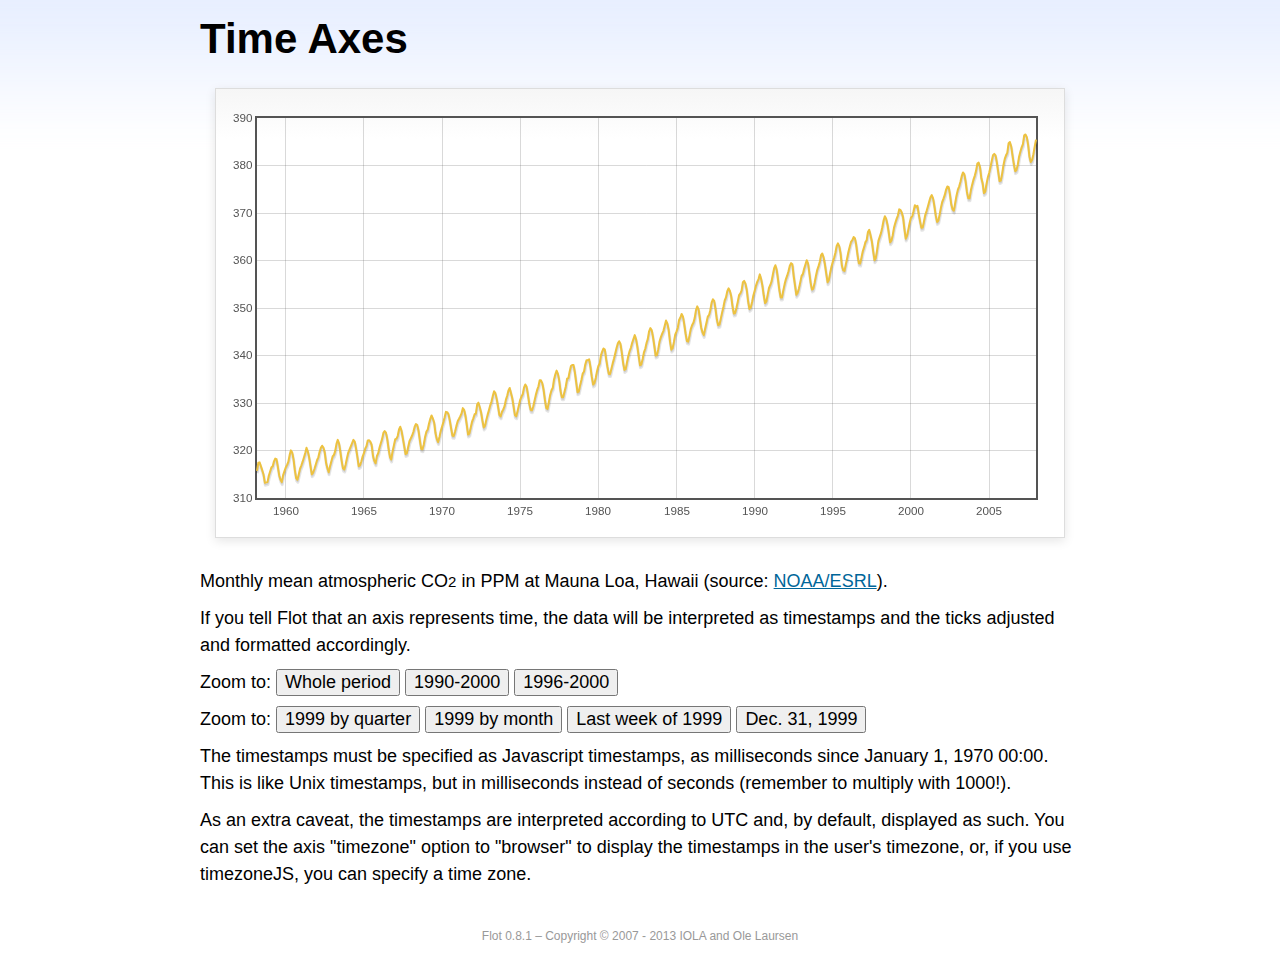
<file: jquery/jquery/flot/examples/axes-time/index.html>
<!DOCTYPE html PUBLIC "-//W3C//DTD HTML 4.01//EN" "http://www.w3.org/TR/html4/strict.dtd">
<html>
<head>
	<meta http-equiv="Content-Type" content="text/html; charset=utf-8">
	<title>Flot Examples: Time Axes</title>
	<link href="../examples.css" rel="stylesheet" type="text/css">
	<!--[if lte IE 8]><script language="javascript" type="text/javascript" src="../../excanvas.min.js"></script><![endif]-->
	<script language="javascript" type="text/javascript" src="../../jquery.js"></script>
	<script language="javascript" type="text/javascript" src="../../jquery.flot.js"></script>
	<script language="javascript" type="text/javascript" src="../../jquery.flot.time.js"></script>
	<script type="text/javascript">

	$(function() {

		var d = [[-373597200000, 315.71], [-370918800000, 317.45], [-368326800000, 317.50], [-363056400000, 315.86], [-360378000000, 314.93], [-357699600000, 313.19], [-352429200000, 313.34], [-349837200000, 314.67], [-347158800000, 315.58], [-344480400000, 316.47], [-342061200000, 316.65], [-339382800000, 317.71], [-336790800000, 318.29], [-334112400000, 318.16], [-331520400000, 316.55], [-328842000000, 314.80], [-326163600000, 313.84], [-323571600000, 313.34], [-320893200000, 314.81], [-318301200000, 315.59], [-315622800000, 316.43], [-312944400000, 316.97], [-310438800000, 317.58], [-307760400000, 319.03], [-305168400000, 320.03], [-302490000000, 319.59], [-299898000000, 318.18], [-297219600000, 315.91], [-294541200000, 314.16], [-291949200000, 313.83], [-289270800000, 315.00], [-286678800000, 316.19], [-284000400000, 316.89], [-281322000000, 317.70], [-278902800000, 318.54], [-276224400000, 319.48], [-273632400000, 320.58], [-270954000000, 319.78], [-268362000000, 318.58], [-265683600000, 316.79], [-263005200000, 314.99], [-260413200000, 315.31], [-257734800000, 316.10], [-255142800000, 317.01], [-252464400000, 317.94], [-249786000000, 318.56], [-247366800000, 319.69], [-244688400000, 320.58], [-242096400000, 321.01], [-239418000000, 320.61], [-236826000000, 319.61], [-234147600000, 317.40], [-231469200000, 316.26], [-228877200000, 315.42], [-226198800000, 316.69], [-223606800000, 317.69], [-220928400000, 318.74], [-218250000000, 319.08], [-215830800000, 319.86], [-213152400000, 321.39], [-210560400000, 322.24], [-207882000000, 321.47], [-205290000000, 319.74], [-202611600000, 317.77], [-199933200000, 316.21], [-197341200000, 315.99], [-194662800000, 317.07], [-192070800000, 318.36], [-189392400000, 319.57], [-178938000000, 322.23], [-176259600000, 321.89], [-173667600000, 320.44], [-170989200000, 318.70], [-168310800000, 316.70], [-165718800000, 316.87], [-163040400000, 317.68], [-160448400000, 318.71], [-157770000000, 319.44], [-155091600000, 320.44], [-152672400000, 320.89], [-149994000000, 322.13], [-147402000000, 322.16], [-144723600000, 321.87], [-142131600000, 321.21], [-139453200000, 318.87], [-136774800000, 317.81], [-134182800000, 317.30], [-131504400000, 318.87], [-128912400000, 319.42], [-126234000000, 320.62], [-123555600000, 321.59], [-121136400000, 322.39], [-118458000000, 323.70], [-115866000000, 324.07], [-113187600000, 323.75], [-110595600000, 322.40], [-107917200000, 320.37], [-105238800000, 318.64], [-102646800000, 318.10], [-99968400000, 319.79], [-97376400000, 321.03], [-94698000000, 322.33], [-92019600000, 322.50], [-89600400000, 323.04], [-86922000000, 324.42], [-84330000000, 325.00], [-81651600000, 324.09], [-79059600000, 322.55], [-76381200000, 320.92], [-73702800000, 319.26], [-71110800000, 319.39], [-68432400000, 320.72], [-65840400000, 321.96], [-63162000000, 322.57], [-60483600000, 323.15], [-57978000000, 323.89], [-55299600000, 325.02], [-52707600000, 325.57], [-50029200000, 325.36], [-47437200000, 324.14], [-44758800000, 322.11], [-42080400000, 320.33], [-39488400000, 320.25], [-36810000000, 321.32], [-34218000000, 322.90], [-31539600000, 324.00], [-28861200000, 324.42], [-26442000000, 325.64], [-23763600000, 326.66], [-21171600000, 327.38], [-18493200000, 326.70], [-15901200000, 325.89], [-13222800000, 323.67], [-10544400000, 322.38], [-7952400000, 321.78], [-5274000000, 322.85], [-2682000000, 324.12], [-3600000, 325.06], [2674800000, 325.98], [5094000000, 326.93], [7772400000, 328.13], [10364400000, 328.07], [13042800000, 327.66], [15634800000, 326.35], [18313200000, 324.69], [20991600000, 323.10], [23583600000, 323.07], [26262000000, 324.01], [28854000000, 325.13], [31532400000, 326.17], [34210800000, 326.68], [36630000000, 327.18], [39308400000, 327.78], [41900400000, 328.92], [44578800000, 328.57], [47170800000, 327.37], [49849200000, 325.43], [52527600000, 323.36], [55119600000, 323.56], [57798000000, 324.80], [60390000000, 326.01], [63068400000, 326.77], [65746800000, 327.63], [68252400000, 327.75], [70930800000, 329.72], [73522800000, 330.07], [76201200000, 329.09], [78793200000, 328.05], [81471600000, 326.32], [84150000000, 324.84], [86742000000, 325.20], [89420400000, 326.50], [92012400000, 327.55], [94690800000, 328.54], [97369200000, 329.56], [99788400000, 330.30], [102466800000, 331.50], [105058800000, 332.48], [107737200000, 332.07], [110329200000, 330.87], [113007600000, 329.31], [115686000000, 327.51], [118278000000, 327.18], [120956400000, 328.16], [123548400000, 328.64], [126226800000, 329.35], [128905200000, 330.71], [131324400000, 331.48], [134002800000, 332.65], [136594800000, 333.16], [139273200000, 332.06], [141865200000, 330.99], [144543600000, 329.17], [147222000000, 327.41], [149814000000, 327.20], [152492400000, 328.33], [155084400000, 329.50], [157762800000, 330.68], [160441200000, 331.41], [162860400000, 331.85], [165538800000, 333.29], [168130800000, 333.91], [170809200000, 333.40], [173401200000, 331.78], [176079600000, 329.88], [178758000000, 328.57], [181350000000, 328.46], [184028400000, 329.26], [189298800000, 331.71], [191977200000, 332.76], [194482800000, 333.48], [197161200000, 334.78], [199753200000, 334.78], [202431600000, 334.17], [205023600000, 332.78], [207702000000, 330.64], [210380400000, 328.95], [212972400000, 328.77], [215650800000, 330.23], [218242800000, 331.69], [220921200000, 332.70], [223599600000, 333.24], [226018800000, 334.96], [228697200000, 336.04], [231289200000, 336.82], [233967600000, 336.13], [236559600000, 334.73], [239238000000, 332.52], [241916400000, 331.19], [244508400000, 331.19], [247186800000, 332.35], [249778800000, 333.47], [252457200000, 335.11], [255135600000, 335.26], [257554800000, 336.60], [260233200000, 337.77], [262825200000, 338.00], [265503600000, 337.99], [268095600000, 336.48], [270774000000, 334.37], [273452400000, 332.27], [276044400000, 332.41], [278722800000, 333.76], [281314800000, 334.83], [283993200000, 336.21], [286671600000, 336.64], [289090800000, 338.12], [291769200000, 339.02], [294361200000, 339.02], [297039600000, 339.20], [299631600000, 337.58], [302310000000, 335.55], [304988400000, 333.89], [307580400000, 334.14], [310258800000, 335.26], [312850800000, 336.71], [315529200000, 337.81], [318207600000, 338.29], [320713200000, 340.04], [323391600000, 340.86], [325980000000, 341.47], [328658400000, 341.26], [331250400000, 339.29], [333928800000, 337.60], [336607200000, 336.12], [339202800000, 336.08], [341881200000, 337.22], [344473200000, 338.34], [347151600000, 339.36], [349830000000, 340.51], [352249200000, 341.57], [354924000000, 342.56], [357516000000, 343.01], [360194400000, 342.47], [362786400000, 340.71], [365464800000, 338.52], [368143200000, 336.96], [370738800000, 337.13], [373417200000, 338.58], [376009200000, 339.89], [378687600000, 340.93], [381366000000, 341.69], [383785200000, 342.69], [389052000000, 344.30], [391730400000, 343.43], [394322400000, 341.88], [397000800000, 339.89], [399679200000, 337.95], [402274800000, 338.10], [404953200000, 339.27], [407545200000, 340.67], [410223600000, 341.42], [412902000000, 342.68], [415321200000, 343.46], [417996000000, 345.10], [420588000000, 345.76], [423266400000, 345.36], [425858400000, 343.91], [428536800000, 342.05], [431215200000, 340.00], [433810800000, 340.12], [436489200000, 341.33], [439081200000, 342.94], [441759600000, 343.87], [444438000000, 344.60], [446943600000, 345.20], [452210400000, 347.36], [454888800000, 346.74], [457480800000, 345.41], [460159200000, 343.01], [462837600000, 341.23], [465433200000, 341.52], [468111600000, 342.86], [470703600000, 344.41], [473382000000, 345.09], [476060400000, 345.89], [478479600000, 347.49], [481154400000, 348.00], [483746400000, 348.75], [486424800000, 348.19], [489016800000, 346.54], [491695200000, 344.63], [494373600000, 343.03], [496969200000, 342.92], [499647600000, 344.24], [502239600000, 345.62], [504918000000, 346.43], [507596400000, 346.94], [510015600000, 347.88], [512690400000, 349.57], [515282400000, 350.35], [517960800000, 349.72], [520552800000, 347.78], [523231200000, 345.86], [525909600000, 344.84], [528505200000, 344.32], [531183600000, 345.67], [533775600000, 346.88], [536454000000, 348.19], [539132400000, 348.55], [541551600000, 349.52], [544226400000, 351.12], [546818400000, 351.84], [549496800000, 351.49], [552088800000, 349.82], [554767200000, 347.63], [557445600000, 346.38], [560041200000, 346.49], [562719600000, 347.75], [565311600000, 349.03], [567990000000, 350.20], [570668400000, 351.61], [573174000000, 352.22], [575848800000, 353.53], [578440800000, 354.14], [581119200000, 353.62], [583711200000, 352.53], [586389600000, 350.41], [589068000000, 348.84], [591663600000, 348.94], [594342000000, 350.04], [596934000000, 351.29], [599612400000, 352.72], [602290800000, 353.10], [604710000000, 353.65], [607384800000, 355.43], [609976800000, 355.70], [612655200000, 355.11], [615247200000, 353.79], [617925600000, 351.42], [620604000000, 349.81], [623199600000, 350.11], [625878000000, 351.26], [628470000000, 352.63], [631148400000, 353.64], [633826800000, 354.72], [636246000000, 355.49], [638920800000, 356.09], [641512800000, 357.08], [644191200000, 356.11], [646783200000, 354.70], [649461600000, 352.68], [652140000000, 351.05], [654735600000, 351.36], [657414000000, 352.81], [660006000000, 354.22], [662684400000, 354.85], [665362800000, 355.66], [667782000000, 357.04], [670456800000, 358.40], [673048800000, 359.00], [675727200000, 357.99], [678319200000, 356.00], [680997600000, 353.78], [683676000000, 352.20], [686271600000, 352.22], [688950000000, 353.70], [691542000000, 354.98], [694220400000, 356.09], [696898800000, 356.85], [699404400000, 357.73], [702079200000, 358.91], [704671200000, 359.45], [707349600000, 359.19], [709941600000, 356.72], [712620000000, 354.79], [715298400000, 352.79], [717894000000, 353.20], [720572400000, 354.15], [723164400000, 355.39], [725842800000, 356.77], [728521200000, 357.17], [730940400000, 358.26], [733615200000, 359.16], [736207200000, 360.07], [738885600000, 359.41], [741477600000, 357.44], [744156000000, 355.30], [746834400000, 353.87], [749430000000, 354.04], [752108400000, 355.27], [754700400000, 356.70], [757378800000, 358.00], [760057200000, 358.81], [762476400000, 359.68], [765151200000, 361.13], [767743200000, 361.48], [770421600000, 360.60], [773013600000, 359.20], [775692000000, 357.23], [778370400000, 355.42], [780966000000, 355.89], [783644400000, 357.41], [786236400000, 358.74], [788914800000, 359.73], [791593200000, 360.61], [794012400000, 361.58], [796687200000, 363.05], [799279200000, 363.62], [801957600000, 363.03], [804549600000, 361.55], [807228000000, 358.94], [809906400000, 357.93], [812502000000, 357.80], [815180400000, 359.22], [817772400000, 360.44], [820450800000, 361.83], [823129200000, 362.95], [825634800000, 363.91], [828309600000, 364.28], [830901600000, 364.94], [833580000000, 364.70], [836172000000, 363.31], [838850400000, 361.15], [841528800000, 359.40], [844120800000, 359.34], [846802800000, 360.62], [849394800000, 361.96], [852073200000, 362.81], [854751600000, 363.87], [857170800000, 364.25], [859845600000, 366.02], [862437600000, 366.46], [865116000000, 365.32], [867708000000, 364.07], [870386400000, 361.95], [873064800000, 360.06], [875656800000, 360.49], [878338800000, 362.19], [880930800000, 364.12], [883609200000, 364.99], [886287600000, 365.82], [888706800000, 366.95], [891381600000, 368.42], [893973600000, 369.33], [896652000000, 368.78], [899244000000, 367.59], [901922400000, 365.84], [904600800000, 363.83], [907192800000, 364.18], [909874800000, 365.34], [912466800000, 366.93], [915145200000, 367.94], [917823600000, 368.82], [920242800000, 369.46], [922917600000, 370.77], [925509600000, 370.66], [928188000000, 370.10], [930780000000, 369.08], [933458400000, 366.66], [936136800000, 364.60], [938728800000, 365.17], [941410800000, 366.51], [944002800000, 367.89], [946681200000, 369.04], [949359600000, 369.35], [951865200000, 370.38], [954540000000, 371.63], [957132000000, 371.32], [959810400000, 371.53], [962402400000, 369.75], [965080800000, 368.23], [967759200000, 366.87], [970351200000, 366.94], [973033200000, 368.27], [975625200000, 369.64], [978303600000, 370.46], [980982000000, 371.44], [983401200000, 372.37], [986076000000, 373.33], [988668000000, 373.77], [991346400000, 373.09], [993938400000, 371.51], [996616800000, 369.55], [999295200000, 368.12], [1001887200000, 368.38], [1004569200000, 369.66], [1007161200000, 371.11], [1009839600000, 372.36], [1012518000000, 373.09], [1014937200000, 373.81], [1017612000000, 374.93], [1020204000000, 375.58], [1022882400000, 375.44], [1025474400000, 373.86], [1028152800000, 371.77], [1030831200000, 370.73], [1033423200000, 370.50], [1036105200000, 372.18], [1038697200000, 373.70], [1041375600000, 374.92], [1044054000000, 375.62], [1046473200000, 376.51], [1049148000000, 377.75], [1051740000000, 378.54], [1054418400000, 378.20], [1057010400000, 376.68], [1059688800000, 374.43], [1062367200000, 373.11], [1064959200000, 373.10], [1067641200000, 374.77], [1070233200000, 375.97], [1072911600000, 377.03], [1075590000000, 377.87], [1078095600000, 378.88], [1080770400000, 380.42], [1083362400000, 380.62], [1086040800000, 379.70], [1088632800000, 377.43], [1091311200000, 376.32], [1093989600000, 374.19], [1096581600000, 374.47], [1099263600000, 376.15], [1101855600000, 377.51], [1104534000000, 378.43], [1107212400000, 379.70], [1109631600000, 380.92], [1112306400000, 382.18], [1114898400000, 382.45], [1117576800000, 382.14], [1120168800000, 380.60], [1122847200000, 378.64], [1125525600000, 376.73], [1128117600000, 376.84], [1130799600000, 378.29], [1133391600000, 380.06], [1136070000000, 381.40], [1138748400000, 382.20], [1141167600000, 382.66], [1143842400000, 384.69], [1146434400000, 384.94], [1149112800000, 384.01], [1151704800000, 382.14], [1154383200000, 380.31], [1157061600000, 378.81], [1159653600000, 379.03], [1162335600000, 380.17], [1164927600000, 381.85], [1167606000000, 382.94], [1170284400000, 383.86], [1172703600000, 384.49], [1175378400000, 386.37], [1177970400000, 386.54], [1180648800000, 385.98], [1183240800000, 384.36], [1185919200000, 381.85], [1188597600000, 380.74], [1191189600000, 381.15], [1193871600000, 382.38], [1196463600000, 383.94], [1199142000000, 385.44]]; 

		$.plot("#placeholder", [d], {
			xaxis: { mode: "time" }
		});

		$("#whole").click(function () {
			$.plot("#placeholder", [d], {
				xaxis: { mode: "time" }
			});
		});

		$("#nineties").click(function () {
			$.plot("#placeholder", [d], {
				xaxis: {
					mode: "time",
					min: (new Date(1990, 0, 1)).getTime(),
					max: (new Date(2000, 0, 1)).getTime()
				}
			});
		});

		$("#latenineties").click(function () {
			$.plot("#placeholder", [d], {
				xaxis: {
					mode: "time",
					minTickSize: [1, "year"],
					min: (new Date(1996, 0, 1)).getTime(),
					max: (new Date(2000, 0, 1)).getTime()
				}
			});
		});

		$("#ninetyninequarters").click(function () {
			$.plot("#placeholder", [d], {
				xaxis: {
					mode: "time",
					minTickSize: [1, "quarter"],
					min: (new Date(1999, 0, 1)).getTime(),
					max: (new Date(2000, 0, 1)).getTime()
				}
			});
		});

		$("#ninetynine").click(function () {
			$.plot("#placeholder", [d], {
				xaxis: {
					mode: "time",
					minTickSize: [1, "month"],
					min: (new Date(1999, 0, 1)).getTime(),
					max: (new Date(2000, 0, 1)).getTime()
				}
			});
		});

		$("#lastweekninetynine").click(function () {
			$.plot("#placeholder", [d], {
				xaxis: {
					mode: "time",
					minTickSize: [1, "day"],
					min: (new Date(1999, 11, 25)).getTime(),
					max: (new Date(2000, 0, 1)).getTime(),
					timeformat: "%a"
				}
			});
		});

		$("#lastdayninetynine").click(function () {
			$.plot("#placeholder", [d], {
				xaxis: {
					mode: "time",
					minTickSize: [1, "hour"],
					min: (new Date(1999, 11, 31)).getTime(),
					max: (new Date(2000, 0, 1)).getTime(),
					twelveHourClock: true
				}
			});
		});

		// Add the Flot version string to the footer

		$("#footer").prepend("Flot " + $.plot.version + " &ndash; ");
	});

	</script>
</head>
<body>

	<div id="header">
		<h2>Time Axes</h2>
	</div>

	<div id="content">

		<div class="demo-container">
			<div id="placeholder" class="demo-placeholder"></div>
		</div>

		<p>Monthly mean atmospheric CO<sub>2</sub> in PPM at Mauna Loa, Hawaii (source: <a href="http://www.esrl.noaa.gov/gmd/ccgg/trends/">NOAA/ESRL</a>).</p>

		<p>If you tell Flot that an axis represents time, the data will be interpreted as timestamps and the ticks adjusted and formatted accordingly.</p>

		<p>Zoom to: <button id="whole">Whole period</button>
		<button id="nineties">1990-2000</button>
		<button id="latenineties">1996-2000</button></p>

		<p>Zoom to: <button id="ninetyninequarters">1999 by quarter</button>
		<button id="ninetynine">1999 by month</button>
		<button id="lastweekninetynine">Last week of 1999</button>
		<button id="lastdayninetynine">Dec. 31, 1999</button></p>

		<p>The timestamps must be specified as Javascript timestamps, as milliseconds since January 1, 1970 00:00. This is like Unix timestamps, but in milliseconds instead of seconds (remember to multiply with 1000!).</p>

		<p>As an extra caveat, the timestamps are interpreted according to UTC and, by default, displayed as such. You can set the axis "timezone" option to "browser" to display the timestamps in the user's timezone, or, if you use timezoneJS, you can specify a time zone.</p>

	</div>

	<div id="footer">
		Copyright &copy; 2007 - 2013 IOLA and Ole Laursen
	</div>

</body>
</html>
</file>
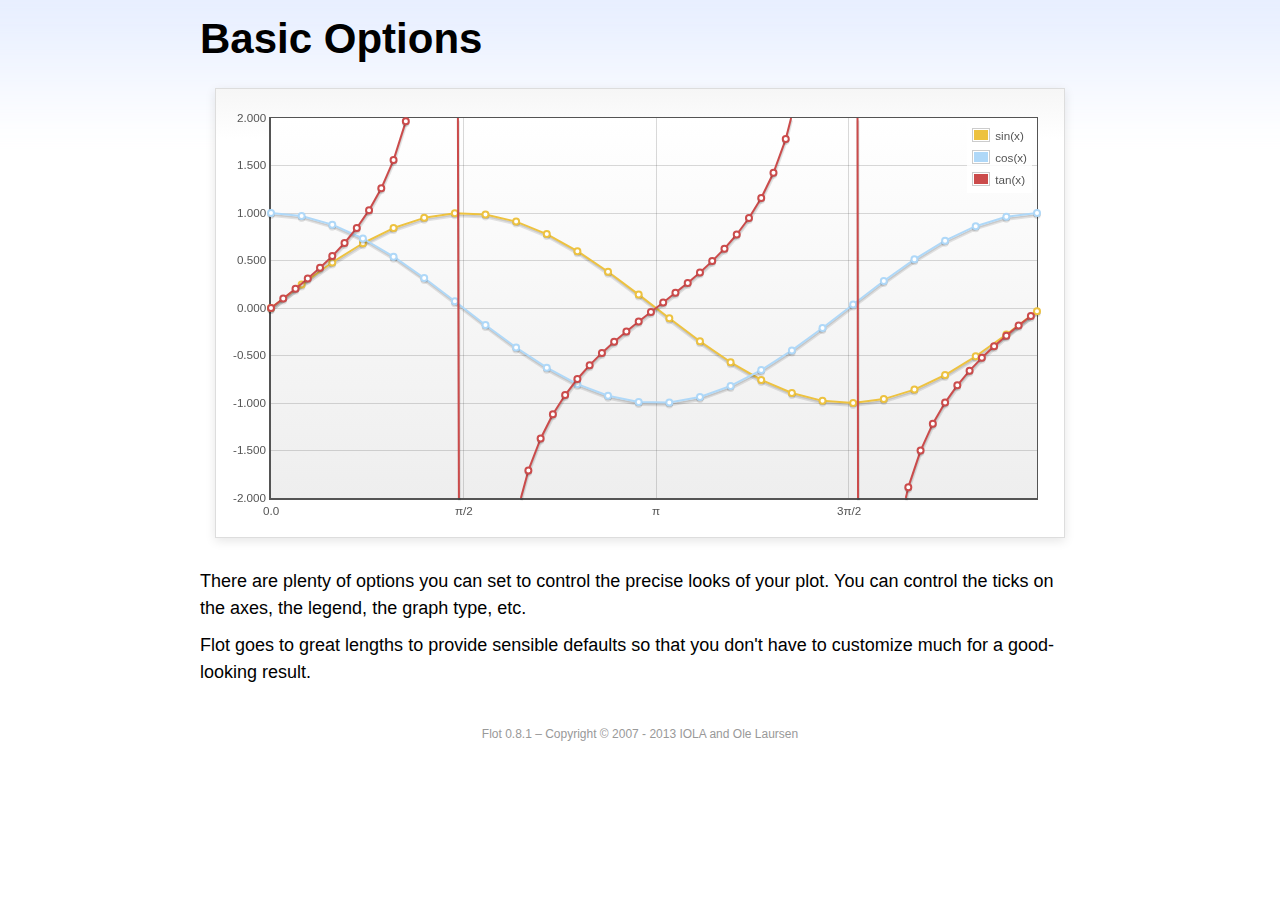
<file: jquery/jquery/flot/examples/basic-options/index.html>
<!DOCTYPE html PUBLIC "-//W3C//DTD HTML 4.01//EN" "http://www.w3.org/TR/html4/strict.dtd">
<html>
<head>
	<meta http-equiv="Content-Type" content="text/html; charset=utf-8">
	<title>Flot Examples: Basic Options</title>
	<link href="../examples.css" rel="stylesheet" type="text/css">
	<!--[if lte IE 8]><script language="javascript" type="text/javascript" src="../../excanvas.min.js"></script><![endif]-->
	<script language="javascript" type="text/javascript" src="../../jquery.js"></script>
	<script language="javascript" type="text/javascript" src="../../jquery.flot.js"></script>
	<script type="text/javascript">

	$(function () {

		var d1 = [];
		for (var i = 0; i < Math.PI * 2; i += 0.25) {
			d1.push([i, Math.sin(i)]);
		}

		var d2 = [];
		for (var i = 0; i < Math.PI * 2; i += 0.25) {
			d2.push([i, Math.cos(i)]);
		}

		var d3 = [];
		for (var i = 0; i < Math.PI * 2; i += 0.1) {
			d3.push([i, Math.tan(i)]);
		}

		$.plot("#placeholder", [
			{ label: "sin(x)", data: d1 },
			{ label: "cos(x)", data: d2 },
			{ label: "tan(x)", data: d3 }
		], {
			series: {
				lines: { show: true },
				points: { show: true }
			},
			xaxis: {
				ticks: [
					0, [ Math.PI/2, "\u03c0/2" ], [ Math.PI, "\u03c0" ],
					[ Math.PI * 3/2, "3\u03c0/2" ], [ Math.PI * 2, "2\u03c0" ]
				]
			},
			yaxis: {
				ticks: 10,
				min: -2,
				max: 2,
				tickDecimals: 3
			},
			grid: {
				backgroundColor: { colors: [ "#fff", "#eee" ] },
				borderWidth: {
					top: 1,
					right: 1,
					bottom: 2,
					left: 2
				}
			}
		});

		// Add the Flot version string to the footer

		$("#footer").prepend("Flot " + $.plot.version + " &ndash; ");
	});

	</script>
</head>
<body>

	<div id="header">
		<h2>Basic Options</h2>
	</div>

	<div id="content">

		<div class="demo-container">
			<div id="placeholder" class="demo-placeholder"></div>
		</div>

		<p>There are plenty of options you can set to control the precise looks of your plot. You can control the ticks on the axes, the legend, the graph type, etc.</p>

		<p>Flot goes to great lengths to provide sensible defaults so that you don't have to customize much for a good-looking result.</p>

	</div>

	<div id="footer">
		Copyright &copy; 2007 - 2013 IOLA and Ole Laursen
	</div>

</body>
</html>
</file>
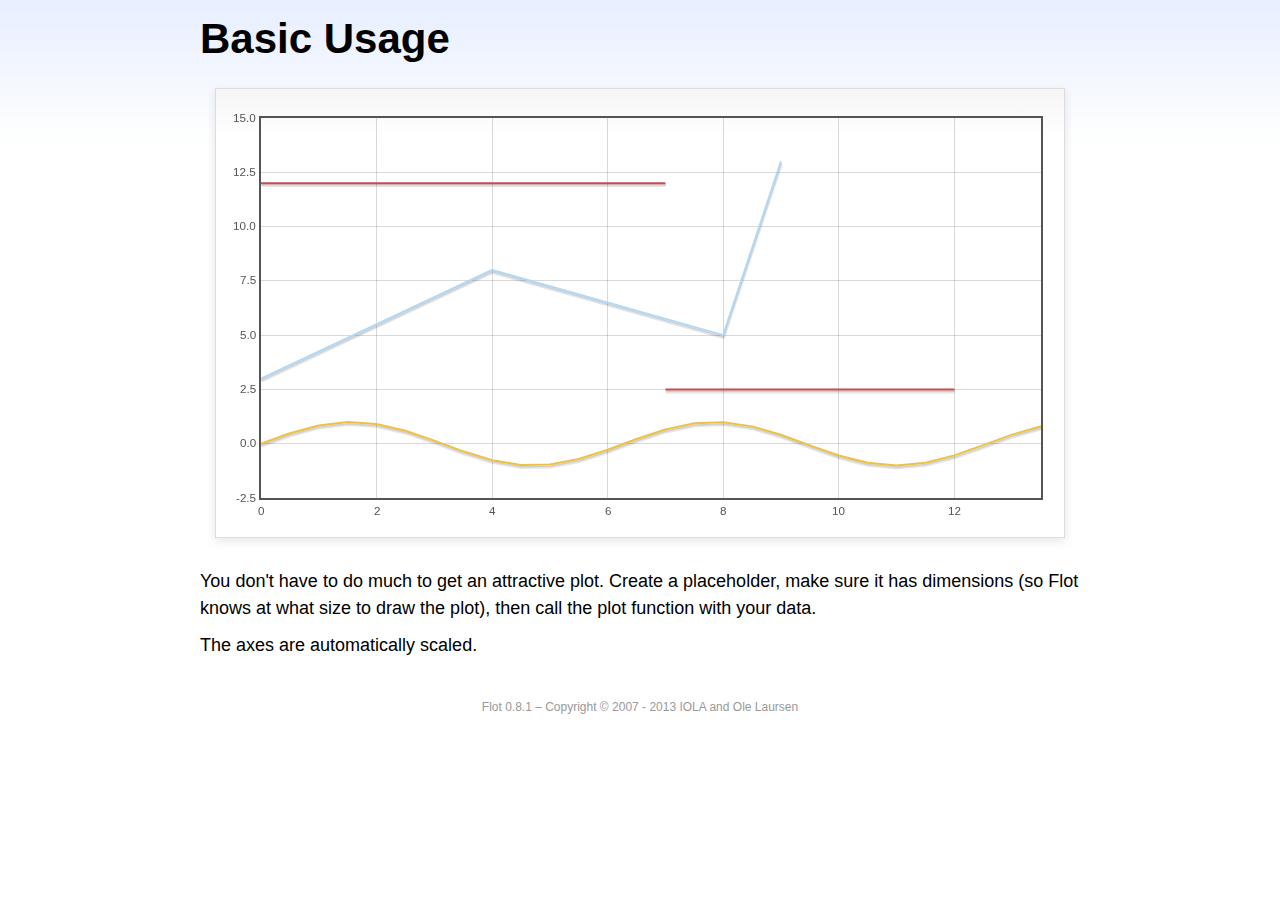
<file: jquery/jquery/flot/examples/basic-usage/index.html>
<!DOCTYPE html PUBLIC "-//W3C//DTD HTML 4.01//EN" "http://www.w3.org/TR/html4/strict.dtd">
<html>
<head>
	<meta http-equiv="Content-Type" content="text/html; charset=utf-8">
	<title>Flot Examples: Basic Usage</title>
	<link href="../examples.css" rel="stylesheet" type="text/css">
	<!--[if lte IE 8]><script language="javascript" type="text/javascript" src="../../excanvas.min.js"></script><![endif]-->
	<script language="javascript" type="text/javascript" src="../../jquery.js"></script>
	<script language="javascript" type="text/javascript" src="../../jquery.flot.js"></script>
	<script type="text/javascript">

	$(function() {

		var d1 = [];
		for (var i = 0; i < 14; i += 0.5) {
			d1.push([i, Math.sin(i)]);
		}

		var d2 = [[0, 3], [4, 8], [8, 5], [9, 13]];

		// A null signifies separate line segments

		var d3 = [[0, 12], [7, 12], null, [7, 2.5], [12, 2.5]];

		$.plot("#placeholder", [ d1, d2, d3 ]);

		// Add the Flot version string to the footer

		$("#footer").prepend("Flot " + $.plot.version + " &ndash; ");
	});

	</script>
</head>
<body>

	<div id="header">
		<h2>Basic Usage</h2>
	</div>

	<div id="content">

		<div class="demo-container">
			<div id="placeholder" class="demo-placeholder"></div>
		</div>

		<p>You don't have to do much to get an attractive plot.  Create a placeholder, make sure it has dimensions (so Flot knows at what size to draw the plot), then call the plot function with your data.</p>

		<p>The axes are automatically scaled.</p>

	</div>

	<div id="footer">
		Copyright &copy; 2007 - 2013 IOLA and Ole Laursen
	</div>

</body>
</html>
</file>
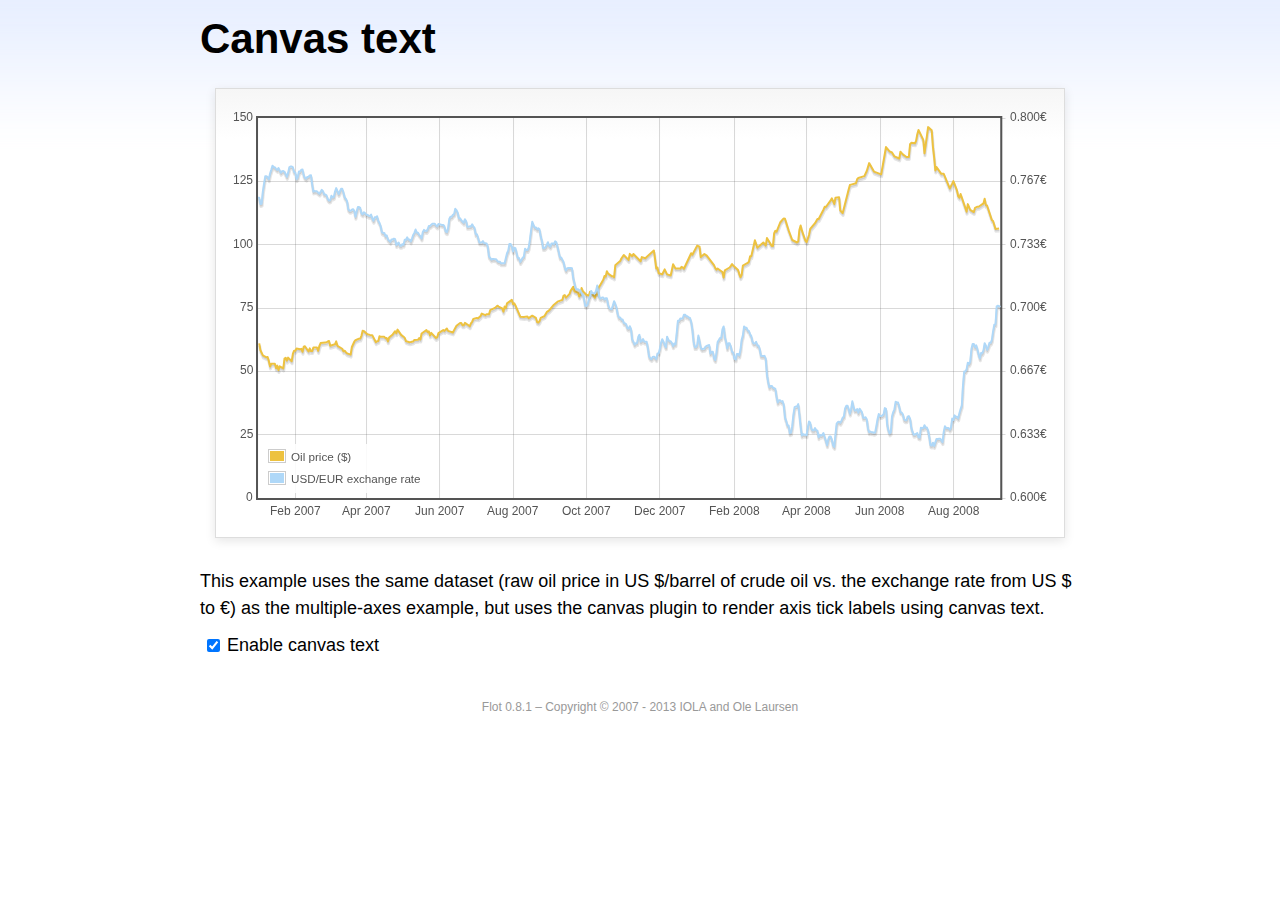
<file: jquery/jquery/flot/examples/canvas/index.html>
<!DOCTYPE html PUBLIC "-//W3C//DTD HTML 4.01//EN" "http://www.w3.org/TR/html4/strict.dtd">
<html>
<head>
	<meta http-equiv="Content-Type" content="text/html; charset=utf-8">
	<title>Flot Examples: Canvas text</title>
	<link href="../examples.css" rel="stylesheet" type="text/css">
	<!--[if lte IE 8]><script language="javascript" type="text/javascript" src="../../excanvas.min.js"></script><![endif]-->
	<script language="javascript" type="text/javascript" src="../../jquery.js"></script>
	<script language="javascript" type="text/javascript" src="../../jquery.flot.js"></script>
	<script language="javascript" type="text/javascript" src="../../jquery.flot.time.js"></script>
	<script language="javascript" type="text/javascript" src="../../jquery.flot.canvas.js"></script>
	<script type="text/javascript">

	$(function() {

		var oilPrices = [[1167692400000,61.05], [1167778800000,58.32], [1167865200000,57.35], [1167951600000,56.31], [1168210800000,55.55], [1168297200000,55.64], [1168383600000,54.02], [1168470000000,51.88], [1168556400000,52.99], [1168815600000,52.99], [1168902000000,51.21], [1168988400000,52.24], [1169074800000,50.48], [1169161200000,51.99], [1169420400000,51.13], [1169506800000,55.04], [1169593200000,55.37], [1169679600000,54.23], [1169766000000,55.42], [1170025200000,54.01], [1170111600000,56.97], [1170198000000,58.14], [1170284400000,58.14], [1170370800000,59.02], [1170630000000,58.74], [1170716400000,58.88], [1170802800000,57.71], [1170889200000,59.71], [1170975600000,59.89], [1171234800000,57.81], [1171321200000,59.06], [1171407600000,58.00], [1171494000000,57.99], [1171580400000,59.39], [1171839600000,59.39], [1171926000000,58.07], [1172012400000,60.07], [1172098800000,61.14], [1172444400000,61.39], [1172530800000,61.46], [1172617200000,61.79], [1172703600000,62.00], [1172790000000,60.07], [1173135600000,60.69], [1173222000000,61.82], [1173308400000,60.05], [1173654000000,58.91], [1173740400000,57.93], [1173826800000,58.16], [1173913200000,57.55], [1173999600000,57.11], [1174258800000,56.59], [1174345200000,59.61], [1174518000000,61.69], [1174604400000,62.28], [1174860000000,62.91], [1174946400000,62.93], [1175032800000,64.03], [1175119200000,66.03], [1175205600000,65.87], [1175464800000,64.64], [1175637600000,64.38], [1175724000000,64.28], [1175810400000,64.28], [1176069600000,61.51], [1176156000000,61.89], [1176242400000,62.01], [1176328800000,63.85], [1176415200000,63.63], [1176674400000,63.61], [1176760800000,63.10], [1176847200000,63.13], [1176933600000,61.83], [1177020000000,63.38], [1177279200000,64.58], [1177452000000,65.84], [1177538400000,65.06], [1177624800000,66.46], [1177884000000,64.40], [1178056800000,63.68], [1178143200000,63.19], [1178229600000,61.93], [1178488800000,61.47], [1178575200000,61.55], [1178748000000,61.81], [1178834400000,62.37], [1179093600000,62.46], [1179180000000,63.17], [1179266400000,62.55], [1179352800000,64.94], [1179698400000,66.27], [1179784800000,65.50], [1179871200000,65.77], [1179957600000,64.18], [1180044000000,65.20], [1180389600000,63.15], [1180476000000,63.49], [1180562400000,65.08], [1180908000000,66.30], [1180994400000,65.96], [1181167200000,66.93], [1181253600000,65.98], [1181599200000,65.35], [1181685600000,66.26], [1181858400000,68.00], [1182117600000,69.09], [1182204000000,69.10], [1182290400000,68.19], [1182376800000,68.19], [1182463200000,69.14], [1182722400000,68.19], [1182808800000,67.77], [1182895200000,68.97], [1182981600000,69.57], [1183068000000,70.68], [1183327200000,71.09], [1183413600000,70.92], [1183586400000,71.81], [1183672800000,72.81], [1183932000000,72.19], [1184018400000,72.56], [1184191200000,72.50], [1184277600000,74.15], [1184623200000,75.05], [1184796000000,75.92], [1184882400000,75.57], [1185141600000,74.89], [1185228000000,73.56], [1185314400000,75.57], [1185400800000,74.95], [1185487200000,76.83], [1185832800000,78.21], [1185919200000,76.53], [1186005600000,76.86], [1186092000000,76.00], [1186437600000,71.59], [1186696800000,71.47], [1186956000000,71.62], [1187042400000,71.00], [1187301600000,71.98], [1187560800000,71.12], [1187647200000,69.47], [1187733600000,69.26], [1187820000000,69.83], [1187906400000,71.09], [1188165600000,71.73], [1188338400000,73.36], [1188511200000,74.04], [1188856800000,76.30], [1189116000000,77.49], [1189461600000,78.23], [1189548000000,79.91], [1189634400000,80.09], [1189720800000,79.10], [1189980000000,80.57], [1190066400000,81.93], [1190239200000,83.32], [1190325600000,81.62], [1190584800000,80.95], [1190671200000,79.53], [1190757600000,80.30], [1190844000000,82.88], [1190930400000,81.66], [1191189600000,80.24], [1191276000000,80.05], [1191362400000,79.94], [1191448800000,81.44], [1191535200000,81.22], [1191794400000,79.02], [1191880800000,80.26], [1191967200000,80.30], [1192053600000,83.08], [1192140000000,83.69], [1192399200000,86.13], [1192485600000,87.61], [1192572000000,87.40], [1192658400000,89.47], [1192744800000,88.60], [1193004000000,87.56], [1193090400000,87.56], [1193176800000,87.10], [1193263200000,91.86], [1193612400000,93.53], [1193698800000,94.53], [1193871600000,95.93], [1194217200000,93.98], [1194303600000,96.37], [1194476400000,95.46], [1194562800000,96.32], [1195081200000,93.43], [1195167600000,95.10], [1195426800000,94.64], [1195513200000,95.10], [1196031600000,97.70], [1196118000000,94.42], [1196204400000,90.62], [1196290800000,91.01], [1196377200000,88.71], [1196636400000,88.32], [1196809200000,90.23], [1196982000000,88.28], [1197241200000,87.86], [1197327600000,90.02], [1197414000000,92.25], [1197586800000,90.63], [1197846000000,90.63], [1197932400000,90.49], [1198018800000,91.24], [1198105200000,91.06], [1198191600000,90.49], [1198710000000,96.62], [1198796400000,96.00], [1199142000000,99.62], [1199314800000,99.18], [1199401200000,95.09], [1199660400000,96.33], [1199833200000,95.67], [1200351600000,91.90], [1200438000000,90.84], [1200524400000,90.13], [1200610800000,90.57], [1200956400000,89.21], [1201042800000,86.99], [1201129200000,89.85], [1201474800000,90.99], [1201561200000,91.64], [1201647600000,92.33], [1201734000000,91.75], [1202079600000,90.02], [1202166000000,88.41], [1202252400000,87.14], [1202338800000,88.11], [1202425200000,91.77], [1202770800000,92.78], [1202857200000,93.27], [1202943600000,95.46], [1203030000000,95.46], [1203289200000,101.74], [1203462000000,98.81], [1203894000000,100.88], [1204066800000,99.64], [1204153200000,102.59], [1204239600000,101.84], [1204498800000,99.52], [1204585200000,99.52], [1204671600000,104.52], [1204758000000,105.47], [1204844400000,105.15], [1205103600000,108.75], [1205276400000,109.92], [1205362800000,110.33], [1205449200000,110.21], [1205708400000,105.68], [1205967600000,101.84], [1206313200000,100.86], [1206399600000,101.22], [1206486000000,105.90], [1206572400000,107.58], [1206658800000,105.62], [1206914400000,101.58], [1207000800000,100.98], [1207173600000,103.83], [1207260000000,106.23], [1207605600000,108.50], [1207778400000,110.11], [1207864800000,110.14], [1208210400000,113.79], [1208296800000,114.93], [1208383200000,114.86], [1208728800000,117.48], [1208815200000,118.30], [1208988000000,116.06], [1209074400000,118.52], [1209333600000,118.75], [1209420000000,113.46], [1209592800000,112.52], [1210024800000,121.84], [1210111200000,123.53], [1210197600000,123.69], [1210543200000,124.23], [1210629600000,125.80], [1210716000000,126.29], [1211148000000,127.05], [1211320800000,129.07], [1211493600000,132.19], [1211839200000,128.85], [1212357600000,127.76], [1212703200000,138.54], [1212962400000,136.80], [1213135200000,136.38], [1213308000000,134.86], [1213653600000,134.01], [1213740000000,136.68], [1213912800000,135.65], [1214172000000,134.62], [1214258400000,134.62], [1214344800000,134.62], [1214431200000,139.64], [1214517600000,140.21], [1214776800000,140.00], [1214863200000,140.97], [1214949600000,143.57], [1215036000000,145.29], [1215381600000,141.37], [1215468000000,136.04], [1215727200000,146.40], [1215986400000,145.18], [1216072800000,138.74], [1216159200000,134.60], [1216245600000,129.29], [1216332000000,130.65], [1216677600000,127.95], [1216850400000,127.95], [1217282400000,122.19], [1217455200000,124.08], [1217541600000,125.10], [1217800800000,121.41], [1217887200000,119.17], [1217973600000,118.58], [1218060000000,120.02], [1218405600000,114.45], [1218492000000,113.01], [1218578400000,116.00], [1218751200000,113.77], [1219010400000,112.87], [1219096800000,114.53], [1219269600000,114.98], [1219356000000,114.98], [1219701600000,116.27], [1219788000000,118.15], [1219874400000,115.59], [1219960800000,115.46], [1220306400000,109.71], [1220392800000,109.35], [1220565600000,106.23], [1220824800000,106.34]];

		var exchangeRates = [[1167606000000,0.7580], [1167692400000,0.7580], [1167778800000,0.75470], [1167865200000,0.75490], [1167951600000,0.76130], [1168038000000,0.76550], [1168124400000,0.76930], [1168210800000,0.76940], [1168297200000,0.76880], [1168383600000,0.76780], [1168470000000,0.77080], [1168556400000,0.77270], [1168642800000,0.77490], [1168729200000,0.77410], [1168815600000,0.77410], [1168902000000,0.77320], [1168988400000,0.77270], [1169074800000,0.77370], [1169161200000,0.77240], [1169247600000,0.77120], [1169334000000,0.7720], [1169420400000,0.77210], [1169506800000,0.77170], [1169593200000,0.77040], [1169679600000,0.7690], [1169766000000,0.77110], [1169852400000,0.7740], [1169938800000,0.77450], [1170025200000,0.77450], [1170111600000,0.7740], [1170198000000,0.77160], [1170284400000,0.77130], [1170370800000,0.76780], [1170457200000,0.76880], [1170543600000,0.77180], [1170630000000,0.77180], [1170716400000,0.77280], [1170802800000,0.77290], [1170889200000,0.76980], [1170975600000,0.76850], [1171062000000,0.76810], [1171148400000,0.7690], [1171234800000,0.7690], [1171321200000,0.76980], [1171407600000,0.76990], [1171494000000,0.76510], [1171580400000,0.76130], [1171666800000,0.76160], [1171753200000,0.76140], [1171839600000,0.76140], [1171926000000,0.76070], [1172012400000,0.76020], [1172098800000,0.76110], [1172185200000,0.76220], [1172271600000,0.76150], [1172358000000,0.75980], [1172444400000,0.75980], [1172530800000,0.75920], [1172617200000,0.75730], [1172703600000,0.75660], [1172790000000,0.75670], [1172876400000,0.75910], [1172962800000,0.75820], [1173049200000,0.75850], [1173135600000,0.76130], [1173222000000,0.76310], [1173308400000,0.76150], [1173394800000,0.760], [1173481200000,0.76130], [1173567600000,0.76270], [1173654000000,0.76270], [1173740400000,0.76080], [1173826800000,0.75830], [1173913200000,0.75750], [1173999600000,0.75620], [1174086000000,0.7520], [1174172400000,0.75120], [1174258800000,0.75120], [1174345200000,0.75170], [1174431600000,0.7520], [1174518000000,0.75110], [1174604400000,0.7480], [1174690800000,0.75090], [1174777200000,0.75310], [1174860000000,0.75310], [1174946400000,0.75270], [1175032800000,0.74980], [1175119200000,0.74930], [1175205600000,0.75040], [1175292000000,0.750], [1175378400000,0.74910], [1175464800000,0.74910], [1175551200000,0.74850], [1175637600000,0.74840], [1175724000000,0.74920], [1175810400000,0.74710], [1175896800000,0.74590], [1175983200000,0.74770], [1176069600000,0.74770], [1176156000000,0.74830], [1176242400000,0.74580], [1176328800000,0.74480], [1176415200000,0.7430], [1176501600000,0.73990], [1176588000000,0.73950], [1176674400000,0.73950], [1176760800000,0.73780], [1176847200000,0.73820], [1176933600000,0.73620], [1177020000000,0.73550], [1177106400000,0.73480], [1177192800000,0.73610], [1177279200000,0.73610], [1177365600000,0.73650], [1177452000000,0.73620], [1177538400000,0.73310], [1177624800000,0.73390], [1177711200000,0.73440], [1177797600000,0.73270], [1177884000000,0.73270], [1177970400000,0.73360], [1178056800000,0.73330], [1178143200000,0.73590], [1178229600000,0.73590], [1178316000000,0.73720], [1178402400000,0.7360], [1178488800000,0.7360], [1178575200000,0.7350], [1178661600000,0.73650], [1178748000000,0.73840], [1178834400000,0.73950], [1178920800000,0.74130], [1179007200000,0.73970], [1179093600000,0.73960], [1179180000000,0.73850], [1179266400000,0.73780], [1179352800000,0.73660], [1179439200000,0.740], [1179525600000,0.74110], [1179612000000,0.74060], [1179698400000,0.74050], [1179784800000,0.74140], [1179871200000,0.74310], [1179957600000,0.74310], [1180044000000,0.74380], [1180130400000,0.74430], [1180216800000,0.74430], [1180303200000,0.74430], [1180389600000,0.74340], [1180476000000,0.74290], [1180562400000,0.74420], [1180648800000,0.7440], [1180735200000,0.74390], [1180821600000,0.74370], [1180908000000,0.74370], [1180994400000,0.74290], [1181080800000,0.74030], [1181167200000,0.73990], [1181253600000,0.74180], [1181340000000,0.74680], [1181426400000,0.7480], [1181512800000,0.7480], [1181599200000,0.7490], [1181685600000,0.74940], [1181772000000,0.75220], [1181858400000,0.75150], [1181944800000,0.75020], [1182031200000,0.74720], [1182117600000,0.74720], [1182204000000,0.74620], [1182290400000,0.74550], [1182376800000,0.74490], [1182463200000,0.74670], [1182549600000,0.74580], [1182636000000,0.74270], [1182722400000,0.74270], [1182808800000,0.7430], [1182895200000,0.74290], [1182981600000,0.7440], [1183068000000,0.7430], [1183154400000,0.74220], [1183240800000,0.73880], [1183327200000,0.73880], [1183413600000,0.73690], [1183500000000,0.73450], [1183586400000,0.73450], [1183672800000,0.73450], [1183759200000,0.73520], [1183845600000,0.73410], [1183932000000,0.73410], [1184018400000,0.7340], [1184104800000,0.73240], [1184191200000,0.72720], [1184277600000,0.72640], [1184364000000,0.72550], [1184450400000,0.72580], [1184536800000,0.72580], [1184623200000,0.72560], [1184709600000,0.72570], [1184796000000,0.72470], [1184882400000,0.72430], [1184968800000,0.72440], [1185055200000,0.72350], [1185141600000,0.72350], [1185228000000,0.72350], [1185314400000,0.72350], [1185400800000,0.72620], [1185487200000,0.72880], [1185573600000,0.73010], [1185660000000,0.73370], [1185746400000,0.73370], [1185832800000,0.73240], [1185919200000,0.72970], [1186005600000,0.73170], [1186092000000,0.73150], [1186178400000,0.72880], [1186264800000,0.72630], [1186351200000,0.72630], [1186437600000,0.72420], [1186524000000,0.72530], [1186610400000,0.72640], [1186696800000,0.7270], [1186783200000,0.73120], [1186869600000,0.73050], [1186956000000,0.73050], [1187042400000,0.73180], [1187128800000,0.73580], [1187215200000,0.74090], [1187301600000,0.74540], [1187388000000,0.74370], [1187474400000,0.74240], [1187560800000,0.74240], [1187647200000,0.74150], [1187733600000,0.74190], [1187820000000,0.74140], [1187906400000,0.73770], [1187992800000,0.73550], [1188079200000,0.73150], [1188165600000,0.73150], [1188252000000,0.7320], [1188338400000,0.73320], [1188424800000,0.73460], [1188511200000,0.73280], [1188597600000,0.73230], [1188684000000,0.7340], [1188770400000,0.7340], [1188856800000,0.73360], [1188943200000,0.73510], [1189029600000,0.73460], [1189116000000,0.73210], [1189202400000,0.72940], [1189288800000,0.72660], [1189375200000,0.72660], [1189461600000,0.72540], [1189548000000,0.72420], [1189634400000,0.72130], [1189720800000,0.71970], [1189807200000,0.72090], [1189893600000,0.7210], [1189980000000,0.7210], [1190066400000,0.7210], [1190152800000,0.72090], [1190239200000,0.71590], [1190325600000,0.71330], [1190412000000,0.71050], [1190498400000,0.70990], [1190584800000,0.70990], [1190671200000,0.70930], [1190757600000,0.70930], [1190844000000,0.70760], [1190930400000,0.7070], [1191016800000,0.70490], [1191103200000,0.70120], [1191189600000,0.70110], [1191276000000,0.70190], [1191362400000,0.70460], [1191448800000,0.70630], [1191535200000,0.70890], [1191621600000,0.70770], [1191708000000,0.70770], [1191794400000,0.70770], [1191880800000,0.70910], [1191967200000,0.71180], [1192053600000,0.70790], [1192140000000,0.70530], [1192226400000,0.7050], [1192312800000,0.70550], [1192399200000,0.70550], [1192485600000,0.70450], [1192572000000,0.70510], [1192658400000,0.70510], [1192744800000,0.70170], [1192831200000,0.70], [1192917600000,0.69950], [1193004000000,0.69940], [1193090400000,0.70140], [1193176800000,0.70360], [1193263200000,0.70210], [1193349600000,0.70020], [1193436000000,0.69670], [1193522400000,0.6950], [1193612400000,0.6950], [1193698800000,0.69390], [1193785200000,0.6940], [1193871600000,0.69220], [1193958000000,0.69190], [1194044400000,0.69140], [1194130800000,0.68940], [1194217200000,0.68910], [1194303600000,0.69040], [1194390000000,0.6890], [1194476400000,0.68340], [1194562800000,0.68230], [1194649200000,0.68070], [1194735600000,0.68150], [1194822000000,0.68150], [1194908400000,0.68470], [1194994800000,0.68590], [1195081200000,0.68220], [1195167600000,0.68270], [1195254000000,0.68370], [1195340400000,0.68230], [1195426800000,0.68220], [1195513200000,0.68220], [1195599600000,0.67920], [1195686000000,0.67460], [1195772400000,0.67350], [1195858800000,0.67310], [1195945200000,0.67420], [1196031600000,0.67440], [1196118000000,0.67390], [1196204400000,0.67310], [1196290800000,0.67610], [1196377200000,0.67610], [1196463600000,0.67850], [1196550000000,0.68180], [1196636400000,0.68360], [1196722800000,0.68230], [1196809200000,0.68050], [1196895600000,0.67930], [1196982000000,0.68490], [1197068400000,0.68330], [1197154800000,0.68250], [1197241200000,0.68250], [1197327600000,0.68160], [1197414000000,0.67990], [1197500400000,0.68130], [1197586800000,0.68090], [1197673200000,0.68680], [1197759600000,0.69330], [1197846000000,0.69330], [1197932400000,0.69450], [1198018800000,0.69440], [1198105200000,0.69460], [1198191600000,0.69640], [1198278000000,0.69650], [1198364400000,0.69560], [1198450800000,0.69560], [1198537200000,0.6950], [1198623600000,0.69480], [1198710000000,0.69280], [1198796400000,0.68870], [1198882800000,0.68240], [1198969200000,0.67940], [1199055600000,0.67940], [1199142000000,0.68030], [1199228400000,0.68550], [1199314800000,0.68240], [1199401200000,0.67910], [1199487600000,0.67830], [1199574000000,0.67850], [1199660400000,0.67850], [1199746800000,0.67970], [1199833200000,0.680], [1199919600000,0.68030], [1200006000000,0.68050], [1200092400000,0.6760], [1200178800000,0.6770], [1200265200000,0.6770], [1200351600000,0.67360], [1200438000000,0.67260], [1200524400000,0.67640], [1200610800000,0.68210], [1200697200000,0.68310], [1200783600000,0.68420], [1200870000000,0.68420], [1200956400000,0.68870], [1201042800000,0.69030], [1201129200000,0.68480], [1201215600000,0.68240], [1201302000000,0.67880], [1201388400000,0.68140], [1201474800000,0.68140], [1201561200000,0.67970], [1201647600000,0.67690], [1201734000000,0.67650], [1201820400000,0.67330], [1201906800000,0.67290], [1201993200000,0.67580], [1202079600000,0.67580], [1202166000000,0.6750], [1202252400000,0.6780], [1202338800000,0.68330], [1202425200000,0.68560], [1202511600000,0.69030], [1202598000000,0.68960], [1202684400000,0.68960], [1202770800000,0.68820], [1202857200000,0.68790], [1202943600000,0.68620], [1203030000000,0.68520], [1203116400000,0.68230], [1203202800000,0.68130], [1203289200000,0.68130], [1203375600000,0.68220], [1203462000000,0.68020], [1203548400000,0.68020], [1203634800000,0.67840], [1203721200000,0.67480], [1203807600000,0.67470], [1203894000000,0.67470], [1203980400000,0.67480], [1204066800000,0.67330], [1204153200000,0.6650], [1204239600000,0.66110], [1204326000000,0.65830], [1204412400000,0.6590], [1204498800000,0.6590], [1204585200000,0.65810], [1204671600000,0.65780], [1204758000000,0.65740], [1204844400000,0.65320], [1204930800000,0.65020], [1205017200000,0.65140], [1205103600000,0.65140], [1205190000000,0.65070], [1205276400000,0.6510], [1205362800000,0.64890], [1205449200000,0.64240], [1205535600000,0.64060], [1205622000000,0.63820], [1205708400000,0.63820], [1205794800000,0.63410], [1205881200000,0.63440], [1205967600000,0.63780], [1206054000000,0.64390], [1206140400000,0.64780], [1206226800000,0.64810], [1206313200000,0.64810], [1206399600000,0.64940], [1206486000000,0.64380], [1206572400000,0.63770], [1206658800000,0.63290], [1206745200000,0.63360], [1206831600000,0.63330], [1206914400000,0.63330], [1207000800000,0.6330], [1207087200000,0.63710], [1207173600000,0.64030], [1207260000000,0.63960], [1207346400000,0.63640], [1207432800000,0.63560], [1207519200000,0.63560], [1207605600000,0.63680], [1207692000000,0.63570], [1207778400000,0.63540], [1207864800000,0.6320], [1207951200000,0.63320], [1208037600000,0.63280], [1208124000000,0.63310], [1208210400000,0.63420], [1208296800000,0.63210], [1208383200000,0.63020], [1208469600000,0.62780], [1208556000000,0.63080], [1208642400000,0.63240], [1208728800000,0.63240], [1208815200000,0.63070], [1208901600000,0.62770], [1208988000000,0.62690], [1209074400000,0.63350], [1209160800000,0.63920], [1209247200000,0.640], [1209333600000,0.64010], [1209420000000,0.63960], [1209506400000,0.64070], [1209592800000,0.64230], [1209679200000,0.64290], [1209765600000,0.64720], [1209852000000,0.64850], [1209938400000,0.64860], [1210024800000,0.64670], [1210111200000,0.64440], [1210197600000,0.64670], [1210284000000,0.65090], [1210370400000,0.64780], [1210456800000,0.64610], [1210543200000,0.64610], [1210629600000,0.64680], [1210716000000,0.64490], [1210802400000,0.6470], [1210888800000,0.64610], [1210975200000,0.64520], [1211061600000,0.64220], [1211148000000,0.64220], [1211234400000,0.64250], [1211320800000,0.64140], [1211407200000,0.63660], [1211493600000,0.63460], [1211580000000,0.6350], [1211666400000,0.63460], [1211752800000,0.63460], [1211839200000,0.63430], [1211925600000,0.63460], [1212012000000,0.63790], [1212098400000,0.64160], [1212184800000,0.64420], [1212271200000,0.64310], [1212357600000,0.64310], [1212444000000,0.64350], [1212530400000,0.6440], [1212616800000,0.64730], [1212703200000,0.64690], [1212789600000,0.63860], [1212876000000,0.63560], [1212962400000,0.6340], [1213048800000,0.63460], [1213135200000,0.6430], [1213221600000,0.64520], [1213308000000,0.64670], [1213394400000,0.65060], [1213480800000,0.65040], [1213567200000,0.65030], [1213653600000,0.64810], [1213740000000,0.64510], [1213826400000,0.6450], [1213912800000,0.64410], [1213999200000,0.64140], [1214085600000,0.64090], [1214172000000,0.64090], [1214258400000,0.64280], [1214344800000,0.64310], [1214431200000,0.64180], [1214517600000,0.63710], [1214604000000,0.63490], [1214690400000,0.63330], [1214776800000,0.63340], [1214863200000,0.63380], [1214949600000,0.63420], [1215036000000,0.6320], [1215122400000,0.63180], [1215208800000,0.6370], [1215295200000,0.63680], [1215381600000,0.63680], [1215468000000,0.63830], [1215554400000,0.63710], [1215640800000,0.63710], [1215727200000,0.63550], [1215813600000,0.6320], [1215900000000,0.62770], [1215986400000,0.62760], [1216072800000,0.62910], [1216159200000,0.62740], [1216245600000,0.62930], [1216332000000,0.63110], [1216418400000,0.6310], [1216504800000,0.63120], [1216591200000,0.63120], [1216677600000,0.63040], [1216764000000,0.62940], [1216850400000,0.63480], [1216936800000,0.63780], [1217023200000,0.63680], [1217109600000,0.63680], [1217196000000,0.63680], [1217282400000,0.6360], [1217368800000,0.6370], [1217455200000,0.64180], [1217541600000,0.64110], [1217628000000,0.64350], [1217714400000,0.64270], [1217800800000,0.64270], [1217887200000,0.64190], [1217973600000,0.64460], [1218060000000,0.64680], [1218146400000,0.64870], [1218232800000,0.65940], [1218319200000,0.66660], [1218405600000,0.66660], [1218492000000,0.66780], [1218578400000,0.67120], [1218664800000,0.67050], [1218751200000,0.67180], [1218837600000,0.67840], [1218924000000,0.68110], [1219010400000,0.68110], [1219096800000,0.67940], [1219183200000,0.68040], [1219269600000,0.67810], [1219356000000,0.67560], [1219442400000,0.67350], [1219528800000,0.67630], [1219615200000,0.67620], [1219701600000,0.67770], [1219788000000,0.68150], [1219874400000,0.68020], [1219960800000,0.6780], [1220047200000,0.67960], [1220133600000,0.68170], [1220220000000,0.68170], [1220306400000,0.68320], [1220392800000,0.68770], [1220479200000,0.69120], [1220565600000,0.69140], [1220652000000,0.70090], [1220738400000,0.70120], [1220824800000,0.7010], [1220911200000,0.70050]];

		var data = [
			{ data: oilPrices, label: "Oil price ($)" },
			{ data: exchangeRates, label: "USD/EUR exchange rate", yaxis: 2 }
		];

		var options = {
			canvas: true,
			xaxes: [ { mode: "time" } ],
			yaxes: [ { min: 0 }, {
				position: "right",
				alignTicksWithAxis: 1,
				tickFormatter: function(value, axis) {
					return value.toFixed(axis.tickDecimals) + "€";
				}
			} ],
			legend: { position: "sw" }
		}

		$.plot("#placeholder", data, options);

		$("input").change(function () {
			options.canvas = $(this).is(":checked");
			$.plot("#placeholder", data, options);
		});

		// Add the Flot version string to the footer

		$("#footer").prepend("Flot " + $.plot.version + " &ndash; ");
	});

	</script>
</head>
<body>

	<div id="header">
		<h2>Canvas text</h2>
	</div>

	<div id="content">

		<div class="demo-container">
			<div id="placeholder" class="demo-placeholder"></div>
		</div>

		<p>This example uses the same dataset (raw oil price in US $/barrel of crude oil vs. the exchange rate from US $ to €) as the multiple-axes example, but uses the canvas plugin to render axis tick labels using canvas text.</p>

		<p><input type="checkbox" checked="checked">Enable canvas text</input></p>

	</div>

	<div id="footer">
		Copyright &copy; 2007 - 2013 IOLA and Ole Laursen
	</div>

</body>
</html>
</file>
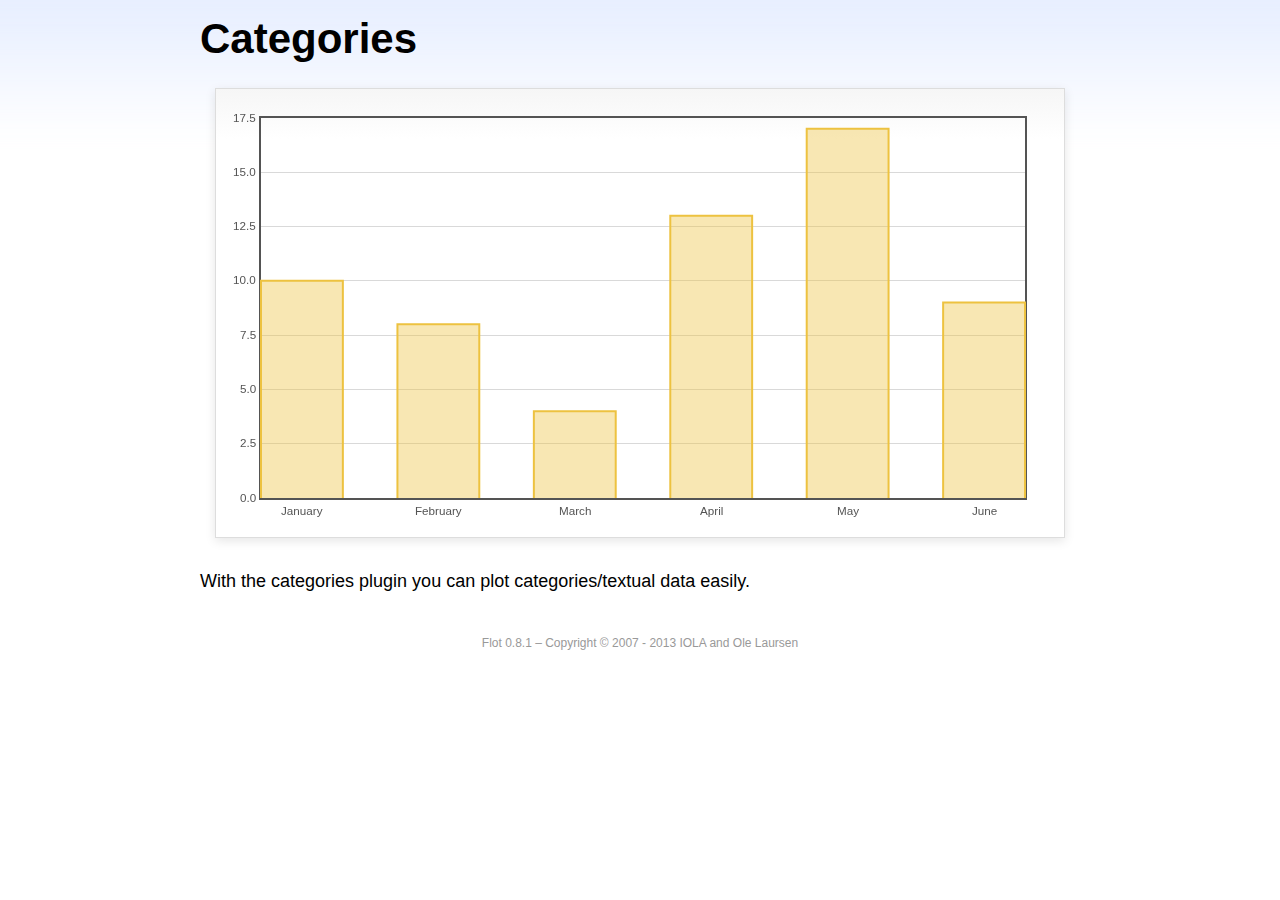
<file: jquery/jquery/flot/examples/categories/index.html>
<!DOCTYPE html PUBLIC "-//W3C//DTD HTML 4.01//EN" "http://www.w3.org/TR/html4/strict.dtd">
<html>
<head>
	<meta http-equiv="Content-Type" content="text/html; charset=utf-8">
	<title>Flot Examples: Categories</title>
	<link href="../examples.css" rel="stylesheet" type="text/css">
	<!--[if lte IE 8]><script language="javascript" type="text/javascript" src="../../excanvas.min.js"></script><![endif]-->
	<script language="javascript" type="text/javascript" src="../../jquery.js"></script>
	<script language="javascript" type="text/javascript" src="../../jquery.flot.js"></script>
	<script language="javascript" type="text/javascript" src="../../jquery.flot.categories.js"></script>
	<script type="text/javascript">

	$(function() {

		var data = [ ["January", 10], ["February", 8], ["March", 4], ["April", 13], ["May", 17], ["June", 9] ];

		$.plot("#placeholder", [ data ], {
			series: {
				bars: {
					show: true,
					barWidth: 0.6,
					align: "center"
				}
			},
			xaxis: {
				mode: "categories",
				tickLength: 0
			}
		});

		// Add the Flot version string to the footer

		$("#footer").prepend("Flot " + $.plot.version + " &ndash; ");
	});

	</script>
</head>
<body>

	<div id="header">
		<h2>Categories</h2>
	</div>

	<div id="content">

		<div class="demo-container">
			<div id="placeholder" class="demo-placeholder"></div>
		</div>

		<p>With the categories plugin you can plot categories/textual data easily.</p>

	</div>

	<div id="footer">
		Copyright &copy; 2007 - 2013 IOLA and Ole Laursen
	</div>

</body>
</html>
</file>
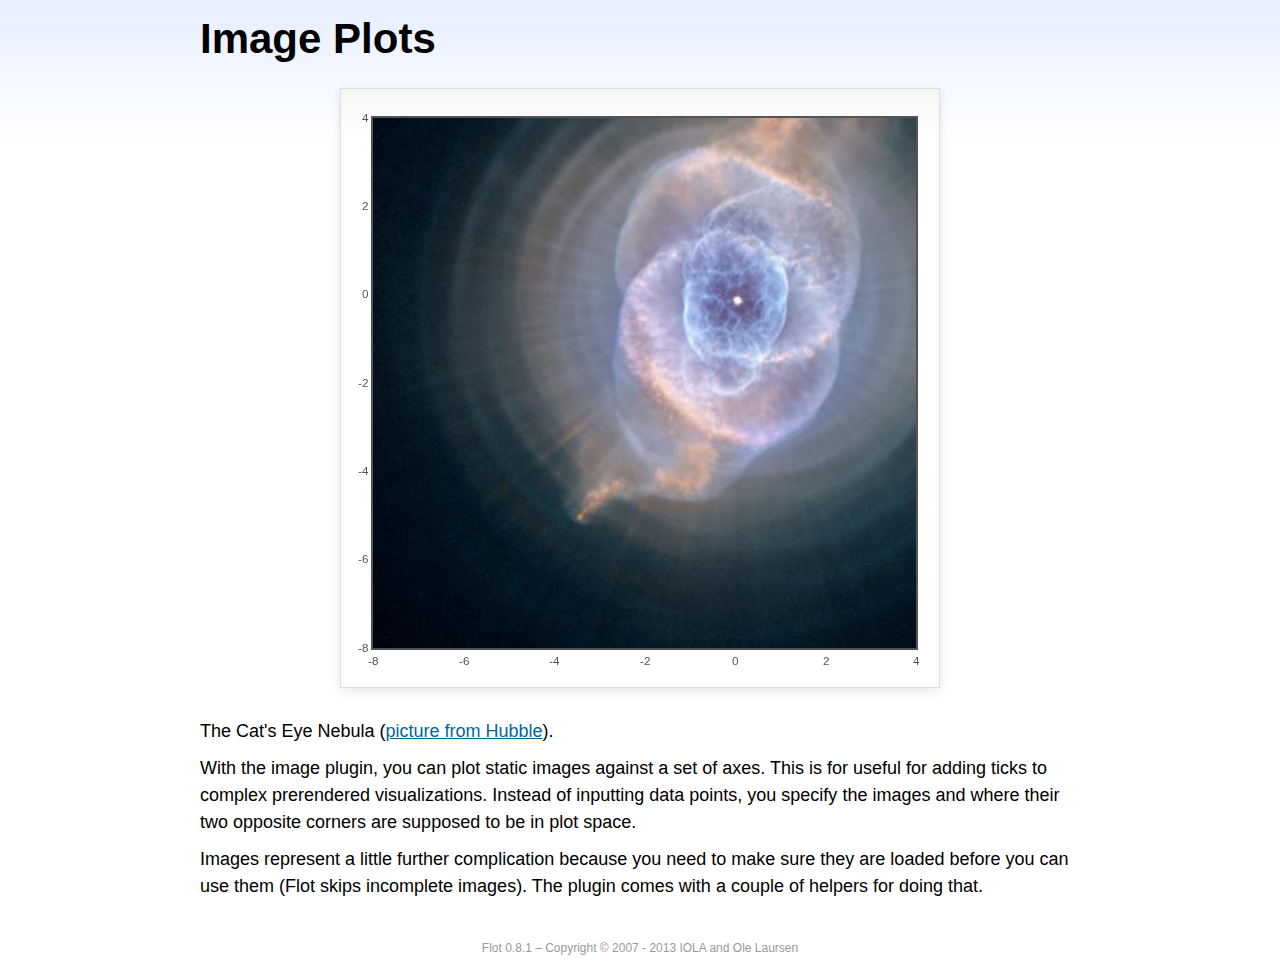
<file: jquery/jquery/flot/examples/image/index.html>
<!DOCTYPE html PUBLIC "-//W3C//DTD HTML 4.01//EN" "http://www.w3.org/TR/html4/strict.dtd">
<html>
<head>
	<meta http-equiv="Content-Type" content="text/html; charset=utf-8">
	<title>Flot Examples: Image Plots</title>
	<link href="../examples.css" rel="stylesheet" type="text/css">
	<!--[if lte IE 8]><script language="javascript" type="text/javascript" src="../../excanvas.min.js"></script><![endif]-->
	<script language="javascript" type="text/javascript" src="../../jquery.js"></script>
	<script language="javascript" type="text/javascript" src="../../jquery.flot.js"></script>
	<script language="javascript" type="text/javascript" src="../../jquery.flot.image.js"></script>
	<script type="text/javascript">

	$(function() {

		var data = [[["hs-2004-27-a-large-web.jpg", -10, -10, 10, 10]]];

		var options = {
			series: {
				images: {
					show: true
				}
			},
			xaxis: {
				min: -8,
				max: 4
			},
			yaxis: {
				min: -8,
				max: 4
			}
		};

		$.plot.image.loadDataImages(data, options, function () {
			$.plot("#placeholder", data, options);
		});

		// Add the Flot version string to the footer

		$("#footer").prepend("Flot " + $.plot.version + " &ndash; ");
	});

	</script>
</head>
<body>

	<div id="header">
		<h2>Image Plots</h2>
	</div>

	<div id="content">

		<div class="demo-container" style="width:600px;height:600px;">
			<div id="placeholder" class="demo-placeholder"></div>
		</div>

		<p>The Cat's Eye Nebula (<a href="http://hubblesite.org/gallery/album/nebula/pr2004027a/">picture from Hubble</a>).</p>

		<p>With the image plugin, you can plot static images against a set of axes. This is for useful for adding ticks to complex prerendered visualizations. Instead of inputting data points, you specify the images and where their two opposite corners are supposed to be in plot space.</p>

		<p>Images represent a little further complication because you need to make sure they are loaded before you can use them (Flot skips incomplete images). The plugin comes with a couple of helpers for doing that.</p>

	</div>

	<div id="footer">
		Copyright &copy; 2007 - 2013 IOLA and Ole Laursen
	</div>

</body>
</html>
</file>
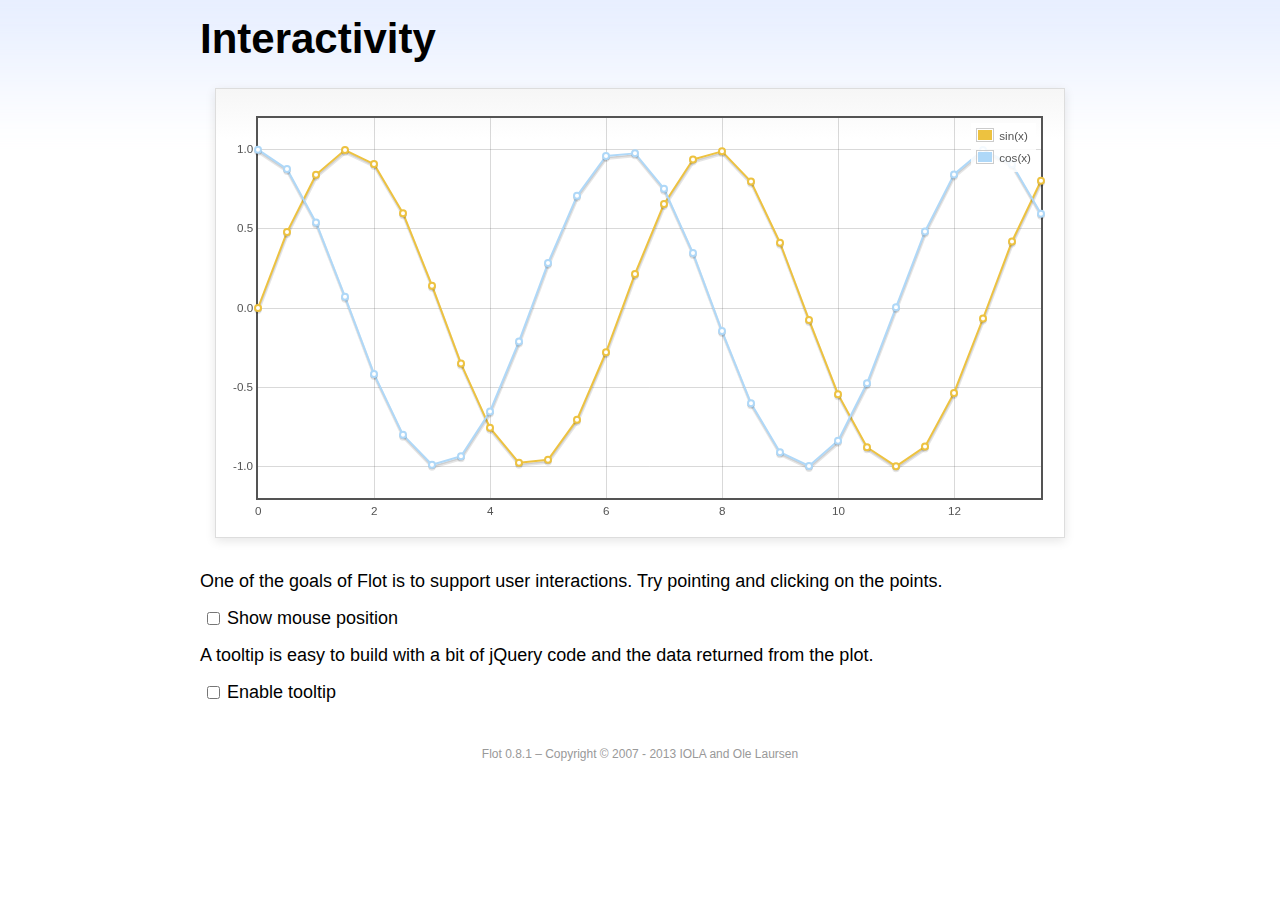
<file: jquery/jquery/flot/examples/interacting/index.html>
<!DOCTYPE html PUBLIC "-//W3C//DTD HTML 4.01//EN" "http://www.w3.org/TR/html4/strict.dtd">
<html>
<head>
	<meta http-equiv="Content-Type" content="text/html; charset=utf-8">
	<title>Flot Examples: Interactivity</title>
	<link href="../examples.css" rel="stylesheet" type="text/css">
	<!--[if lte IE 8]><script language="javascript" type="text/javascript" src="../../excanvas.min.js"></script><![endif]-->
	<script language="javascript" type="text/javascript" src="../../jquery.js"></script>
	<script language="javascript" type="text/javascript" src="../../jquery.flot.js"></script>
	<script type="text/javascript">

	$(function() {

		var sin = [],
			cos = [];

		for (var i = 0; i < 14; i += 0.5) {
			sin.push([i, Math.sin(i)]);
			cos.push([i, Math.cos(i)]);
		}

		var plot = $.plot("#placeholder", [
			{ data: sin, label: "sin(x)"},
			{ data: cos, label: "cos(x)"}
		], {
			series: {
				lines: {
					show: true
				},
				points: {
					show: true
				}
			},
			grid: {
				hoverable: true,
				clickable: true
			},
			yaxis: {
				min: -1.2,
				max: 1.2
			}
		});

		function showTooltip(x, y, contents) {
			$("<div id='tooltip'>" + contents + "</div>").css({
				position: "absolute",
				display: "none",
				top: y + 5,
				left: x + 5,
				border: "1px solid #fdd",
				padding: "2px",
				"background-color": "#fee",
				opacity: 0.80
			}).appendTo("body").fadeIn(200);
		}

		var previousPoint = null;
		$("#placeholder").bind("plothover", function (event, pos, item) {

			if ($("#enablePosition:checked").length > 0) {
				var str = "(" + pos.x.toFixed(2) + ", " + pos.y.toFixed(2) + ")";
				$("#hoverdata").text(str);
			}

			if ($("#enableTooltip:checked").length > 0) {
				if (item) {
					if (previousPoint != item.dataIndex) {

						previousPoint = item.dataIndex;

						$("#tooltip").remove();
						var x = item.datapoint[0].toFixed(2),
						y = item.datapoint[1].toFixed(2);

						showTooltip(item.pageX, item.pageY,
						    item.series.label + " of " + x + " = " + y);
					}
				} else {
					$("#tooltip").remove();
					previousPoint = null;            
				}
			}
		});

		$("#placeholder").bind("plotclick", function (event, pos, item) {
			if (item) {
				$("#clickdata").text(" - click point " + item.dataIndex + " in " + item.series.label);
				plot.highlight(item.series, item.datapoint);
			}
		});

		// Add the Flot version string to the footer

		$("#footer").prepend("Flot " + $.plot.version + " &ndash; ");
	});

	</script>
</head>
<body>

	<div id="header">
		<h2>Interactivity</h2>
	</div>

	<div id="content">

		<div class="demo-container">
			<div id="placeholder" class="demo-placeholder"></div>
		</div>

		<p>One of the goals of Flot is to support user interactions. Try pointing and clicking on the points.</p>

		<p>
			<label><input id="enablePosition" type="checkbox"></input>Show mouse position</label>
			<span id="hoverdata"></span>
			<span id="clickdata"></span>
		</p>

		<p>A tooltip is easy to build with a bit of jQuery code and the data returned from the plot.</p>

		<p><label><input id="enableTooltip" type="checkbox"></input>Enable tooltip</label></p>

	</div>

	<div id="footer">
		Copyright &copy; 2007 - 2013 IOLA and Ole Laursen
	</div>

</body>
</html>
</file>
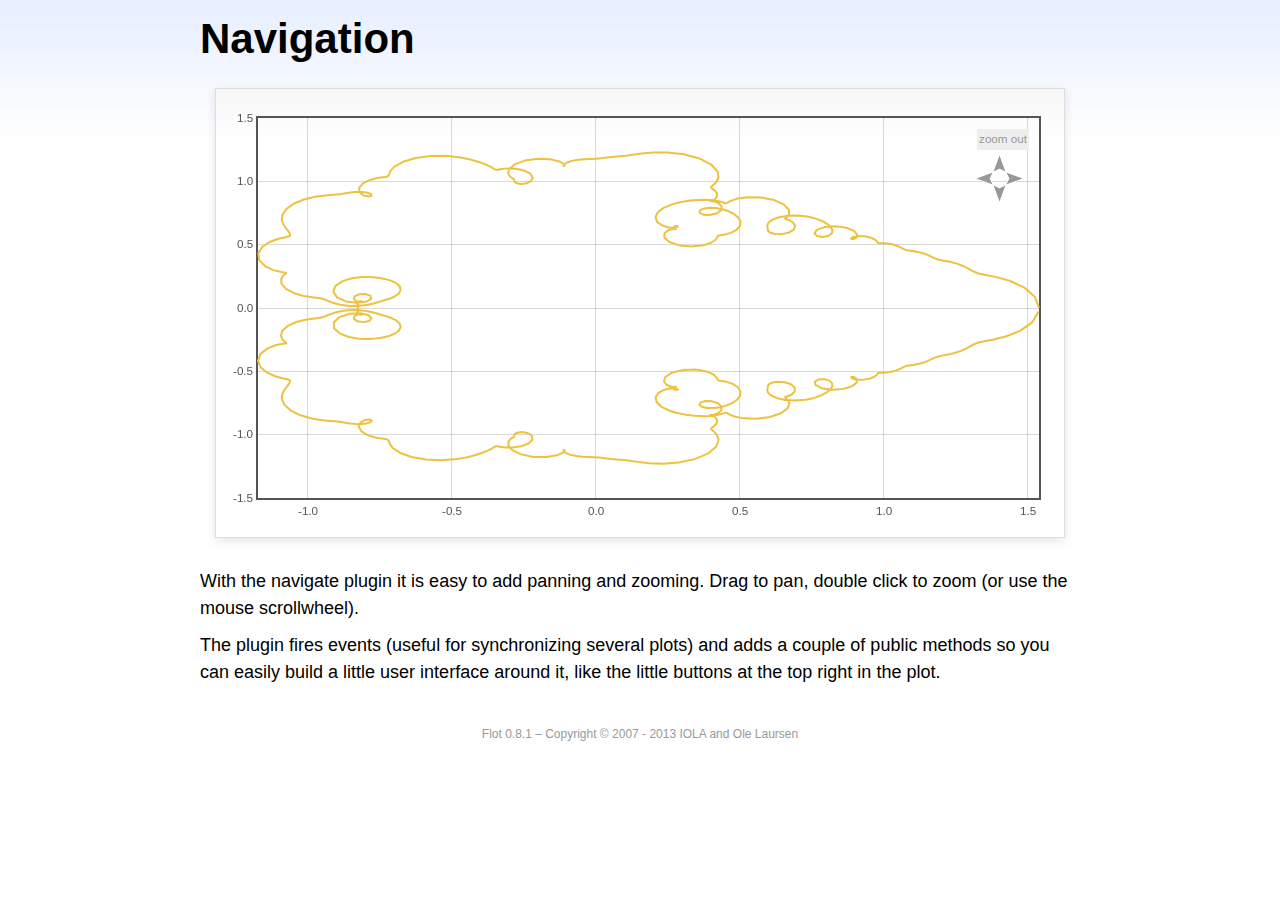
<file: jquery/jquery/flot/examples/navigate/index.html>
<!DOCTYPE html PUBLIC "-//W3C//DTD HTML 4.01//EN" "http://www.w3.org/TR/html4/strict.dtd">
<html>
<head>
	<meta http-equiv="Content-Type" content="text/html; charset=utf-8">
	<title>Flot Examples: Navigation</title>
	<link href="../examples.css" rel="stylesheet" type="text/css">
	<style type="text/css">

	#placeholder .button {
		position: absolute;
		cursor: pointer;
	}

	#placeholder div.button {
		font-size: smaller;
		color: #999;
		background-color: #eee;
		padding: 2px;
	}
	.message {
		padding-left: 50px;
		font-size: smaller;
	}

	</style>
	<!--[if lte IE 8]><script language="javascript" type="text/javascript" src="../../excanvas.min.js"></script><![endif]-->
	<script language="javascript" type="text/javascript" src="../../jquery.js"></script>
	<script language="javascript" type="text/javascript" src="../../jquery.flot.js"></script>
	<script language="javascript" type="text/javascript" src="../../jquery.flot.navigate.js"></script>
	<script type="text/javascript">

	$(function() {

		// generate data set from a parametric function with a fractal look

		function sumf(f, t, m) {
			var res = 0;
			for (var i = 1; i < m; ++i) {
				res += f(i * i * t) / (i * i);
			}
			return res;
		}

		var d1 = [];
		for (var t = 0; t <= 2 * Math.PI; t += 0.01) {
			d1.push([sumf(Math.cos, t, 10), sumf(Math.sin, t, 10)]);
		}

		var data = [ d1 ],
			placeholder = $("#placeholder");

		var plot = $.plot(placeholder, data, {
			series: {
				lines: {
					show: true
				},
				shadowSize: 0
			},
			xaxis: {
				zoomRange: [0.1, 10],
				panRange: [-10, 10]
			},
			yaxis: {
				zoomRange: [0.1, 10],
				panRange: [-10, 10]
			},
			zoom: {
				interactive: true
			},
			pan: {
				interactive: true
			}
		});

		// show pan/zoom messages to illustrate events 

		placeholder.bind("plotpan", function (event, plot) {
			var axes = plot.getAxes();
			$(".message").html("Panning to x: "  + axes.xaxis.min.toFixed(2)
			+ " &ndash; " + axes.xaxis.max.toFixed(2)
			+ " and y: " + axes.yaxis.min.toFixed(2)
			+ " &ndash; " + axes.yaxis.max.toFixed(2));
		});

		placeholder.bind("plotzoom", function (event, plot) {
			var axes = plot.getAxes();
			$(".message").html("Zooming to x: "  + axes.xaxis.min.toFixed(2)
			+ " &ndash; " + axes.xaxis.max.toFixed(2)
			+ " and y: " + axes.yaxis.min.toFixed(2)
			+ " &ndash; " + axes.yaxis.max.toFixed(2));
		});

		// add zoom out button 

		$("<div class='button' style='right:20px;top:20px'>zoom out</div>")
			.appendTo(placeholder)
			.click(function (event) {
				event.preventDefault();
				plot.zoomOut();
			});

		// and add panning buttons

		// little helper for taking the repetitive work out of placing
		// panning arrows

		function addArrow(dir, right, top, offset) {
			$("<img class='button' src='arrow-" + dir + ".gif' style='right:" + right + "px;top:" + top + "px'>")
				.appendTo(placeholder)
				.click(function (e) {
					e.preventDefault();
					plot.pan(offset);
				});
		}

		addArrow("left", 55, 60, { left: -100 });
		addArrow("right", 25, 60, { left: 100 });
		addArrow("up", 40, 45, { top: -100 });
		addArrow("down", 40, 75, { top: 100 });

		// Add the Flot version string to the footer

		$("#footer").prepend("Flot " + $.plot.version + " &ndash; ");
	});

	</script>
</head>
<body>

	<div id="header">
		<h2>Navigation</h2>
	</div>

	<div id="content">

		<div class="demo-container">
			<div id="placeholder" class="demo-placeholder"></div>
		</div>

		<p class="message"></p>

		<p>With the navigate plugin it is easy to add panning and zooming. Drag to pan, double click to zoom (or use the mouse scrollwheel).</p>

		<p>The plugin fires events (useful for synchronizing several plots) and adds a couple of public methods so you can easily build a little user interface around it, like the little buttons at the top right in the plot.</p>

	</div>

	<div id="footer">
		Copyright &copy; 2007 - 2013 IOLA and Ole Laursen
	</div>

</body>
</html>
</file>
<file: jquery/jquery/flot/examples/examples.css>
* {	padding: 0; margin: 0; vertical-align: top; }

body {
	background: url(background.png) repeat-x;
	font: 18px/1.5em "proxima-nova", Helvetica, Arial, sans-serif;
}

a {	color: #069; }
a:hover { color: #28b; }

h2 {
	margin-top: 15px;
	font: normal 32px "omnes-pro", Helvetica, Arial, sans-serif;
}

h3 {
	margin-left: 30px;
	font: normal 26px "omnes-pro", Helvetica, Arial, sans-serif;
	color: #666;
}

p {
	margin-top: 10px;
}

button {
	font-size: 18px;
	padding: 1px 7px;
}

input {
	font-size: 18px;
}

input[type=checkbox] {
	margin: 7px;
}

#header {
	position: relative;
	width: 900px;
	margin: auto;
}

#header h2 {
	margin-left: 10px;
	vertical-align: middle;
	font-size: 42px;
	font-weight: bold;
	text-decoration: none;
	color: #000;
}

#content {
	width: 880px;
	margin: 0 auto;
	padding: 10px;
}

#footer {
	margin-top: 25px;
	margin-bottom: 10px;
	text-align: center;
	font-size: 12px;
	color: #999;
}

.demo-container {
	box-sizing: border-box;
	width: 850px;
	height: 450px;
	padding: 20px 15px 15px 15px;
	margin: 15px auto 30px auto;
	border: 1px solid #ddd;
	background: #fff;
	background: linear-gradient(#f6f6f6 0, #fff 50px);
	background: -o-linear-gradient(#f6f6f6 0, #fff 50px);
	background: -ms-linear-gradient(#f6f6f6 0, #fff 50px);
	background: -moz-linear-gradient(#f6f6f6 0, #fff 50px);
	background: -webkit-linear-gradient(#f6f6f6 0, #fff 50px);
	box-shadow: 0 3px 10px rgba(0,0,0,0.15);
	-o-box-shadow: 0 3px 10px rgba(0,0,0,0.1);
	-ms-box-shadow: 0 3px 10px rgba(0,0,0,0.1);
	-moz-box-shadow: 0 3px 10px rgba(0,0,0,0.1);
	-webkit-box-shadow: 0 3px 10px rgba(0,0,0,0.1);
}

.demo-placeholder {
	width: 100%;
	height: 100%;
	font-size: 14px;
	line-height: 1.2em;
}

.legend table {
	border-spacing: 5px;
}
</file>
